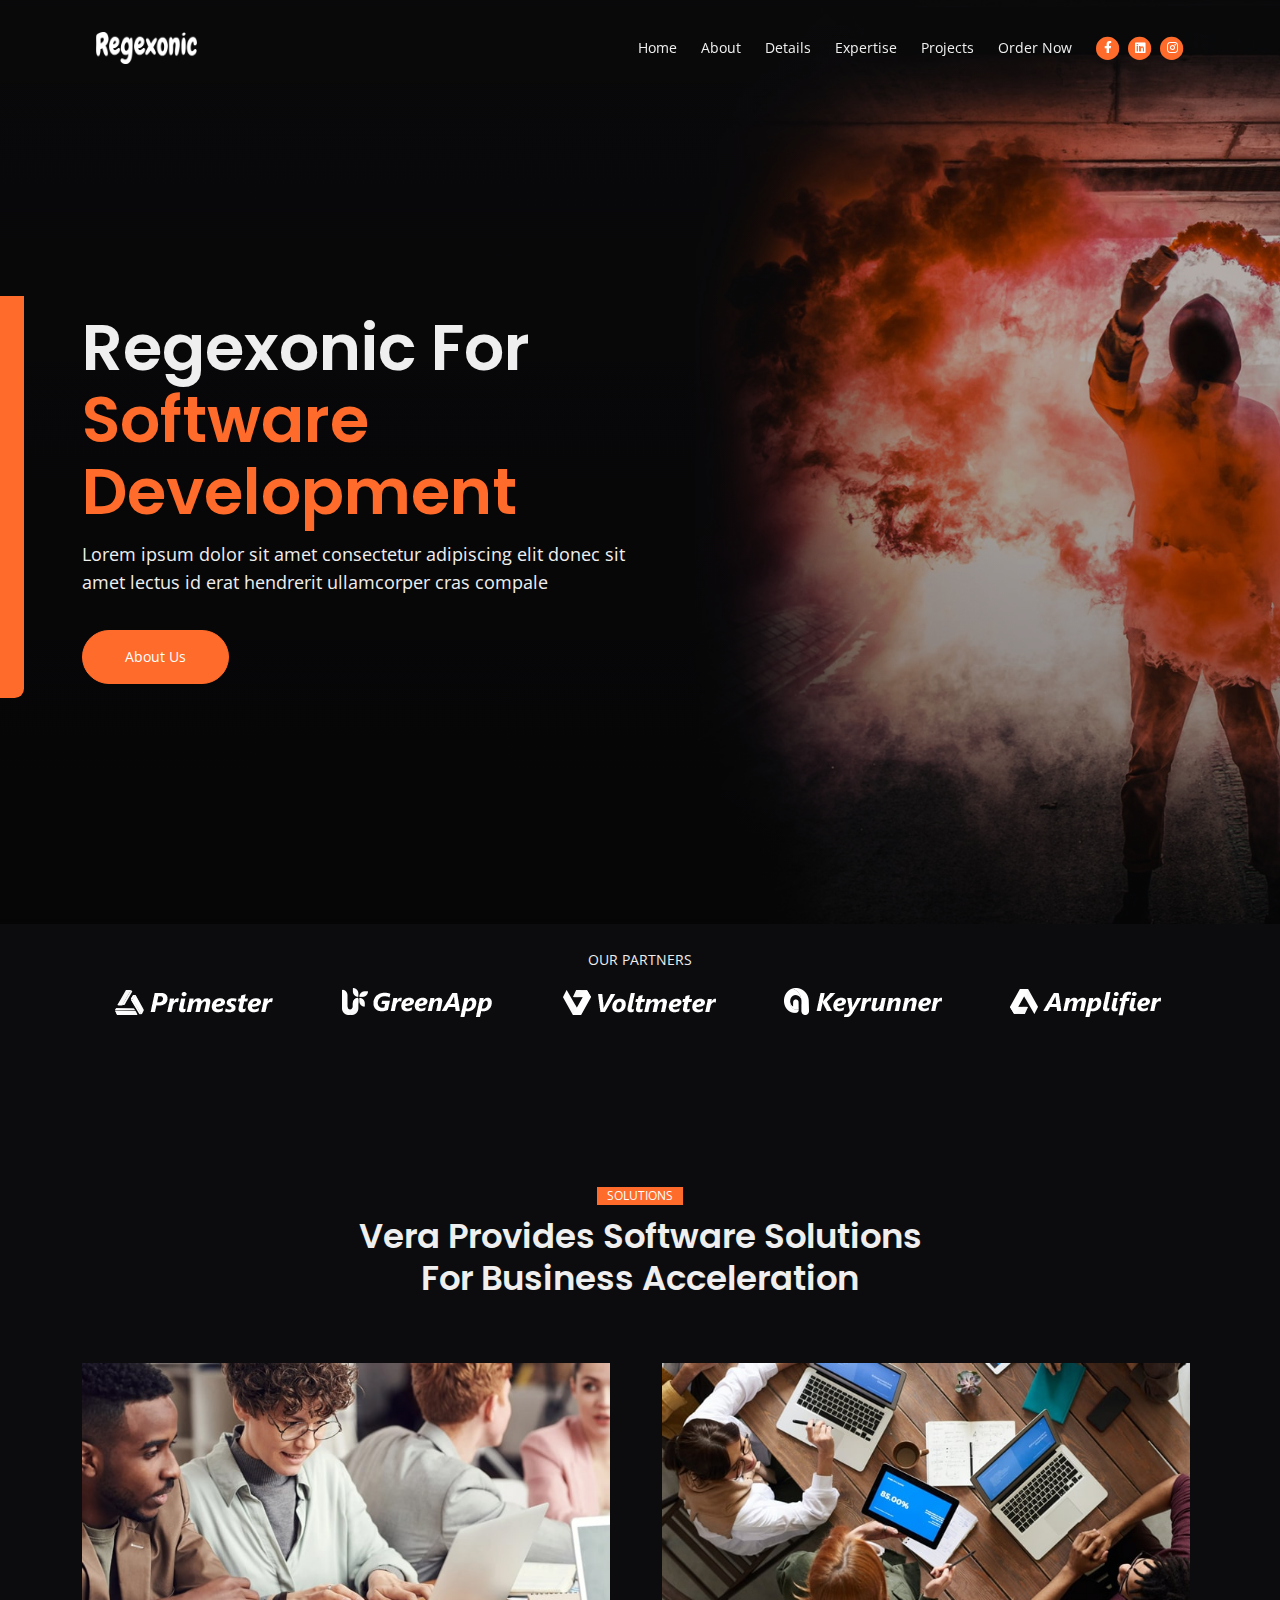
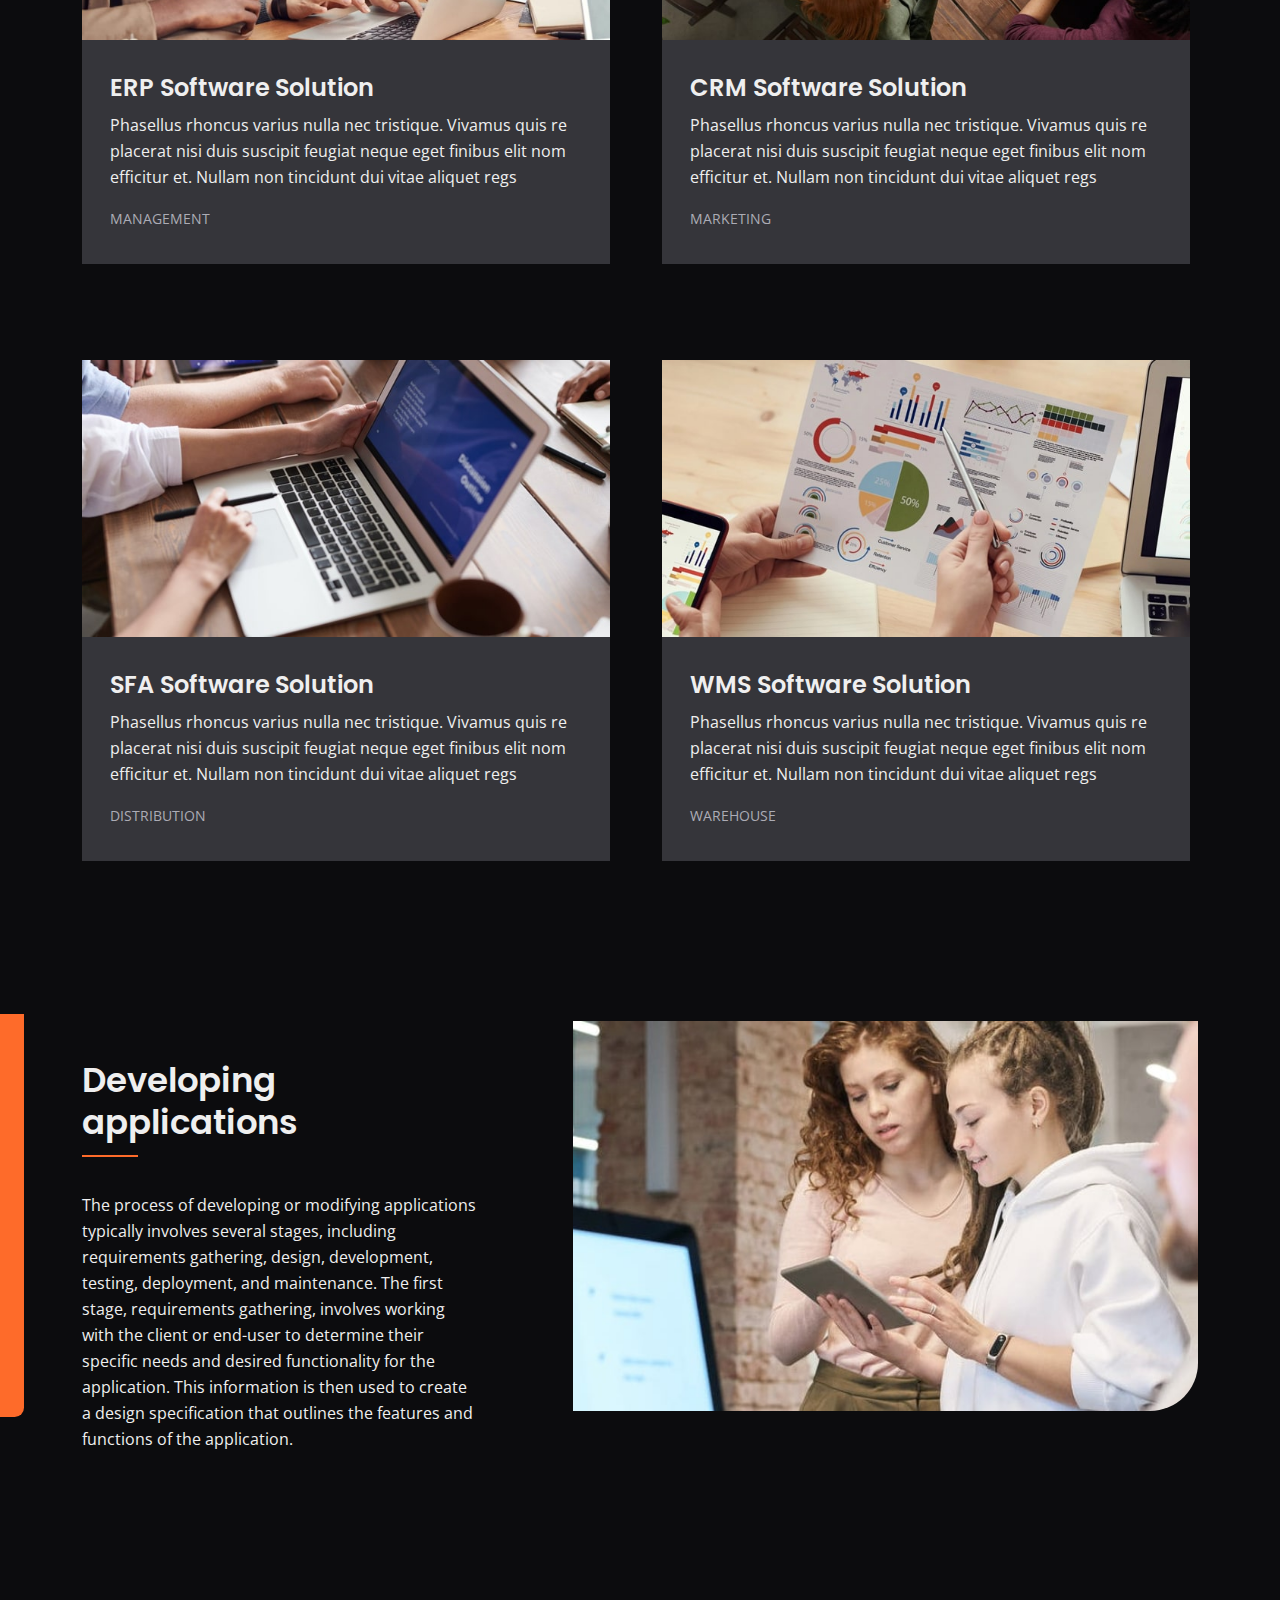
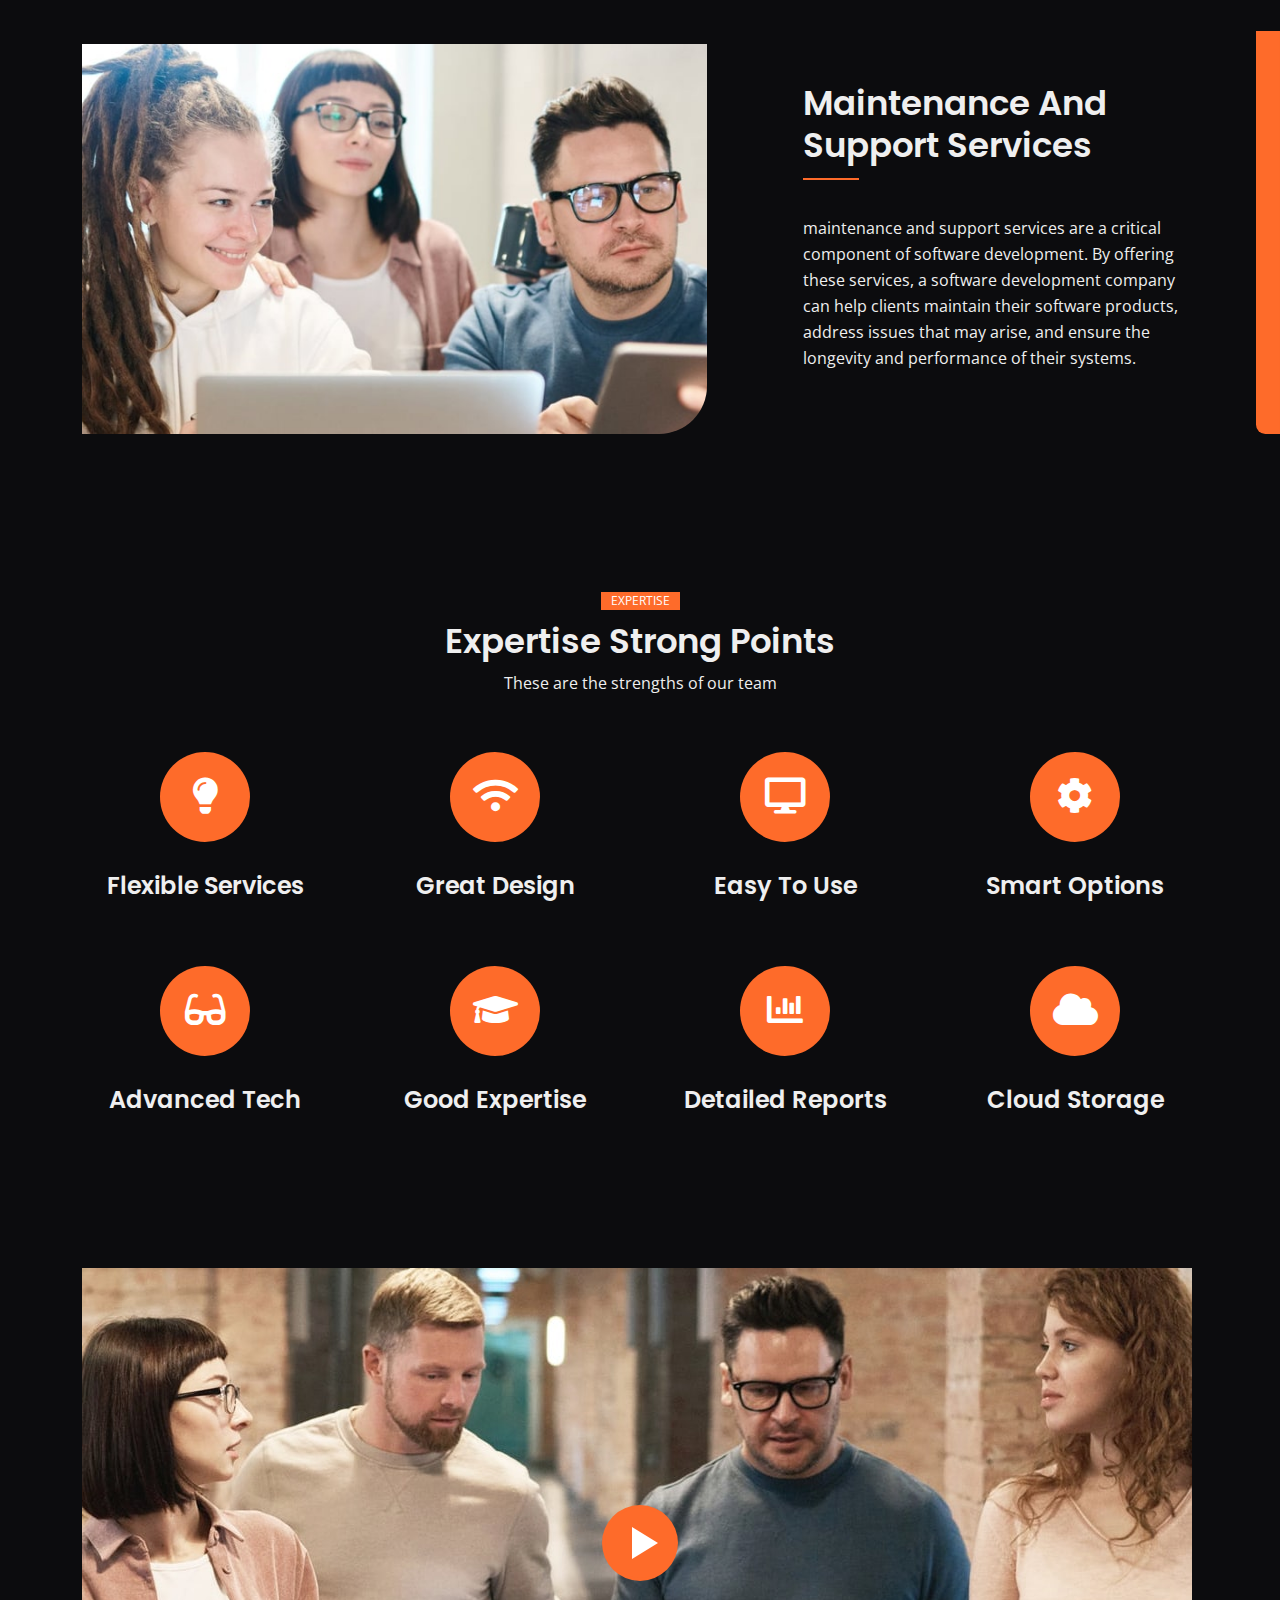
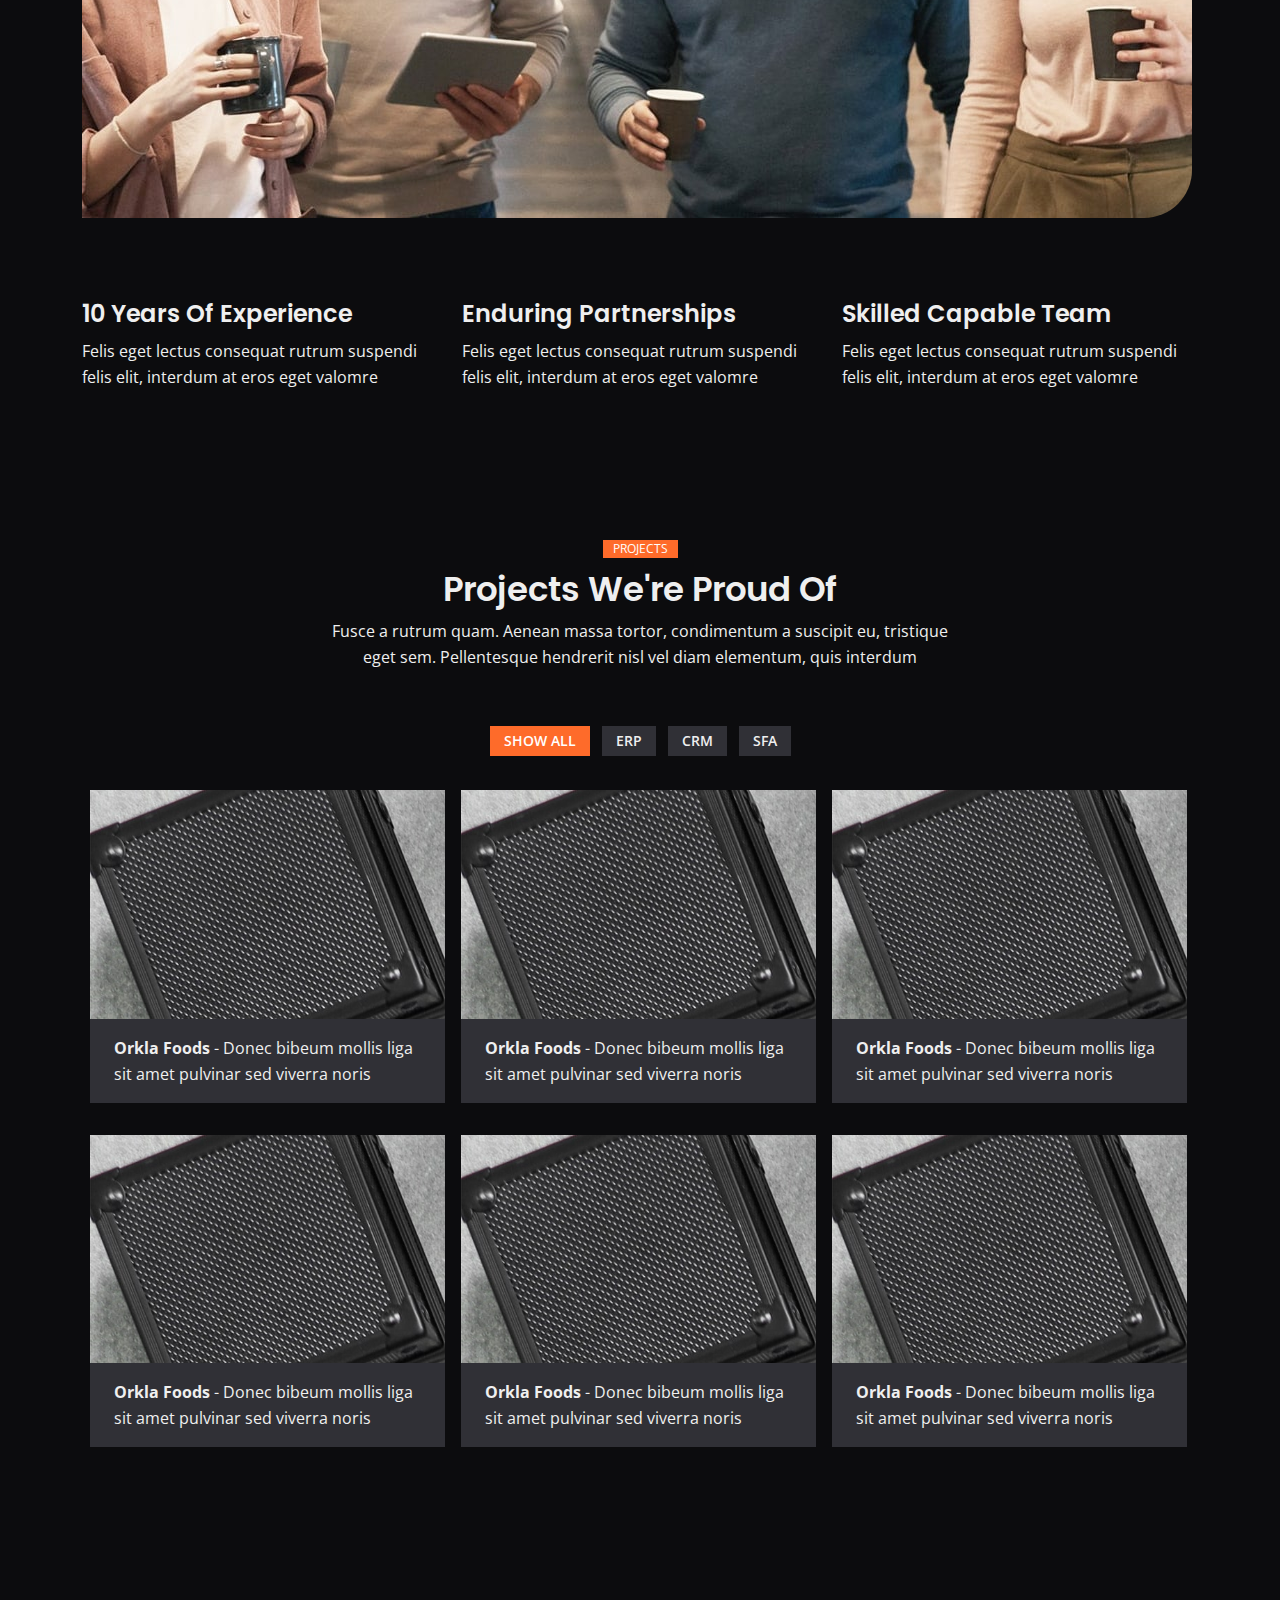
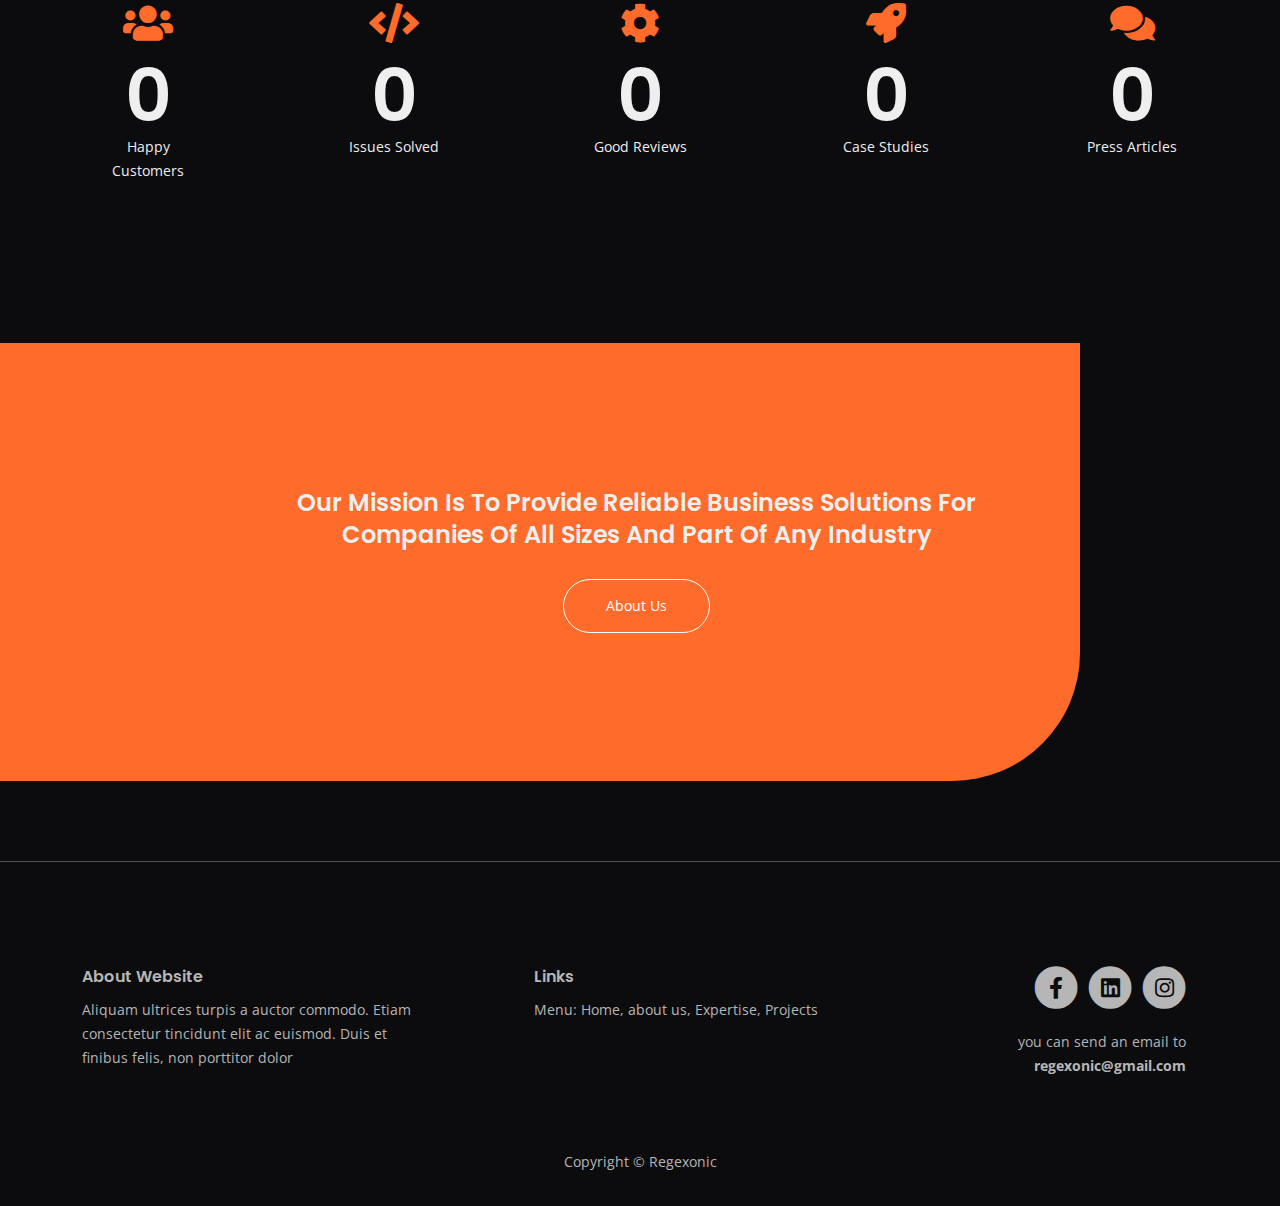
<file: index.html>
<!DOCTYPE html>
<html lang="en">
  <head>
    <meta charset="utf-8" />
    <meta
      name="viewport"
      content="width=device-width, initial-scale=1, shrink-to-fit=no"
    />

    <!-- SEO Meta Tags -->
    <meta name="description" content="Your description" />
    <meta name="author" content="Your name" />

    <!-- OG Meta Tags to improve the way the post looks when you share the page on Facebook, Twitter, LinkedIn -->
    <meta property="og:site_name" content="" />
    <!-- website name -->
    <meta property="og:site" content="" />
    <!-- website link -->
    <meta property="og:title" content="" />
    <!-- title shown in the actual shared post -->
    <meta property="og:description" content="" />
    <!-- description shown in the actual shared post -->
    <meta property="og:image" content="" />
    <!-- image link, make sure it's jpg -->
    <meta property="og:url" content="" />
    <!-- where do you want your post to link to -->
    <meta name="twitter:card" content="summary_large_image" />
    <!-- to have large image post format in Twitter -->

    <!-- Webpage Title -->
    <title>Webpage Title</title>

    <!-- Styles -->
    <link
      href="https://fonts.googleapis.com/css2?family=Open+Sans:ital,wght@0,400;0,600;0,700;1,400&family=Poppins:wght@600&display=swap"
      rel="stylesheet"
    />
    <link href="css/bootstrap.min.css" rel="stylesheet" />
    <link href="css/fontawesome-all.min.css" rel="stylesheet" />
    <link href="css/swiper.css" rel="stylesheet" />
    <link href="css/styles.css" rel="stylesheet" />

    <!-- Favicon  -->
    <link rel="icon" href="images/favicon.png" />
  </head>
  <body data-bs-spy="scroll" data-bs-target="#navbarExample">
    <!-- Navigation -->
    <nav
      id="navbarExample"
      class="navbar navbar-expand-lg fixed-top navbar-dark"
      aria-label="Main navigation"
    >
      <div class="container">
        <!-- Image Logo -->
        <a class="navbar-brand logo-image" href="index.html"
          ><img src="images/regexonic-logo.png" alt="alternative"
        /></a>

        <!-- Text Logo - Use this if you don't have a graphic logo -->
        <!-- <a class="navbar-brand logo-text" href="index.html">Vera</a> -->

        <button
          class="navbar-toggler p-0 border-0"
          type="button"
          id="navbarSideCollapse"
          aria-label="Toggle navigation"
        >
          <span class="navbar-toggler-icon"></span>
        </button>

        <div
          class="navbar-collapse offcanvas-collapse"
          id="navbarsExampleDefault"
        >
          <ul class="navbar-nav ms-auto navbar-nav-scroll">
            <li class="nav-item">
              <a class="nav-link" href="#header">Home</a>
            </li>
            <li class="nav-item">
              <a class="nav-link" href="./About-Us.html">About</a>
            </li>
            <li class="nav-item">
              <a class="nav-link" href="#details">Details</a>
            </li>
            <li class="nav-item">
              <a class="nav-link" href="#expertise">Expertise</a>
            </li>

            <li class="nav-item">
              <a class="nav-link" href="#projects">Projects</a>
            </li>
            <li class="nav-item">
              <a class="nav-link" href="./order-now.html">Order Now</a>
            </li>
          </ul>
          <span class="nav-item social-icons">
            <span class="fa-stack">
              <a href="https://www.facebook.com/profile.php?id=100091200746281">
                <i class="fas fa-circle fa-stack-2x"></i>
                <i class="fab fa-facebook-f fa-stack-1x"></i>
              </a>
            </span>
            <span class="fa-stack">
              <a href="https://www.linkedin.com/company/regexonic">
                <i class="fas fa-circle fa-stack-2x"></i>
                <i class="fab fa-linkedin fa-stack-1x"></i>
              </a>
            </span>
            <span class="fa-stack">
              <a href="https://www.instagram.com/regexonic">
                <i class="fas fa-circle fa-stack-2x"></i>
                <i class="fab fa-instagram fa-stack-1x"></i>
              </a>
            </span>
          </span>
        </div>
        <!-- end of navbar-collapse -->
      </div>
      <!-- end of container -->
    </nav>
    <!-- end of navbar -->
    <!-- end of navigation -->

    <!-- Header -->
    <header id="header" class="header">
      <div class="container">
        <div class="row">
          <div class="col-lg-6">
            <div class="text-container">
              <h1 class="h1-large">
                Regexonic For
                <span class="replace-me"
                  >Software Development, Testing, Maintenance,
                  Support,Consulting</span
                >
              </h1>
              <p class="p-large">
                Lorem ipsum dolor sit amet consectetur adipiscing elit donec sit
                amet lectus id erat hendrerit ullamcorper cras compale
              </p>
              <a class="btn-solid-lg page-scroll" href="About-Us.html"
                >About Us</a
              >
            </div>
            <!-- end of text-container -->
          </div>
          <!-- end of col -->
        </div>
        <!-- end of row -->
      </div>
      <!-- end of container -->
      <img
        class="vertical-decoration"
        src="images/vertical-decoration-left.svg"
        alt="alternative"
      />
    </header>
    <!-- end of header -->
    <!-- end of header -->

    <!-- Partners -->
    <div class="slider-1">
      <div class="container">
        <div class="row">
          <div class="col-lg-12">
            <p class="p-small">OUR PARTNERS</p>

            <!-- Image Slider -->
            <div class="slider-container">
              <div class="swiper-container image-slider">
                <div class="swiper-wrapper">
                  <div class="swiper-slide">
                    <img
                      class="img-fluid"
                      src="images/partner-logo-1.png"
                      alt="alternative"
                    />
                  </div>
                  <div class="swiper-slide">
                    <img
                      class="img-fluid"
                      src="images/partner-logo-2.png"
                      alt="alternative"
                    />
                  </div>
                  <div class="swiper-slide">
                    <img
                      class="img-fluid"
                      src="images/partner-logo-3.png"
                      alt="alternative"
                    />
                  </div>
                  <div class="swiper-slide">
                    <img
                      class="img-fluid"
                      src="images/partner-logo-4.png"
                      alt="alternative"
                    />
                  </div>
                  <div class="swiper-slide">
                    <img
                      class="img-fluid"
                      src="images/partner-logo-5.png"
                      alt="alternative"
                    />
                  </div>
                  <div class="swiper-slide">
                    <img
                      class="img-fluid"
                      src="images/partner-logo-6.png"
                      alt="alternative"
                    />
                  </div>
                </div>
                <!-- end of swiper-wrapper -->
              </div>
              <!-- end of swiper container -->
            </div>
            <!-- end of slider-container -->
            <!-- end of image slider -->
          </div>
          <!-- end of col -->
        </div>
        <!-- end of row -->
      </div>
      <!-- end of container -->
    </div>
    <!-- end of slider-1 -->
    <!-- end of partners -->

    <!-- Solutions -->
    <div id="solutions" class="cards-1">
      <div class="container">
        <div class="row">
          <div class="col-lg-12">
            <div class="section-title">
              <div class="title">SOLUTIONS</div>
            </div>
            <!-- end of section-title -->
            <h2 class="h2-heading">
              Vera Provides Software Solutions For Business Acceleration
            </h2>
          </div>
          <!-- end of col -->
        </div>
        <!-- end of row -->
        <div class="row">
          <div class="col-lg-12">
            <!-- Card -->
            <div class="card">
              <div class="card-image">
                <img
                  class="img-fluid"
                  src="images/solution-1.jpg"
                  alt="alternative"
                />
              </div>
              <div class="card-body">
                <h4 class="card-title">ERP Software Solution</h4>
                <p>
                  Phasellus rhoncus varius nulla nec tristique. Vivamus quis re
                  placerat nisi duis suscipit feugiat neque eget finibus elit
                  nom efficitur et. Nullam non tincidunt dui vitae aliquet regs
                </p>
                <div class="tag">MANAGEMENT</div>
              </div>
            </div>
            <!-- end of card -->

            <!-- Card -->
            <div class="card">
              <div class="card-image">
                <img
                  class="img-fluid"
                  src="images/solution-2.jpg"
                  alt="alternative"
                />
              </div>
              <div class="card-body">
                <h4 class="card-title">CRM Software Solution</h4>
                <p>
                  Phasellus rhoncus varius nulla nec tristique. Vivamus quis re
                  placerat nisi duis suscipit feugiat neque eget finibus elit
                  nom efficitur et. Nullam non tincidunt dui vitae aliquet regs
                </p>
                <div class="tag">MARKETING</div>
              </div>
            </div>
            <!-- end of card -->

            <!-- Card -->
            <div class="card">
              <div class="card-image">
                <img
                  class="img-fluid"
                  src="images/solution-3.jpg"
                  alt="alternative"
                />
              </div>
              <div class="card-body">
                <h4 class="card-title">SFA Software Solution</h4>
                <p>
                  Phasellus rhoncus varius nulla nec tristique. Vivamus quis re
                  placerat nisi duis suscipit feugiat neque eget finibus elit
                  nom efficitur et. Nullam non tincidunt dui vitae aliquet regs
                </p>
                <div class="tag">DISTRIBUTION</div>
              </div>
            </div>
            <!-- end of card -->

            <!-- Card -->
            <div class="card">
              <div class="card-image">
                <img
                  class="img-fluid"
                  src="images/solution-4.jpg"
                  alt="alternative"
                />
              </div>
              <div class="card-body">
                <h4 class="card-title">WMS Software Solution</h4>
                <p>
                  Phasellus rhoncus varius nulla nec tristique. Vivamus quis re
                  placerat nisi duis suscipit feugiat neque eget finibus elit
                  nom efficitur et. Nullam non tincidunt dui vitae aliquet regs
                </p>
                <div class="tag">WAREHOUSE</div>
              </div>
            </div>
            <!-- end of card -->
          </div>
          <!-- end of col -->
        </div>
        <!-- end of row -->
      </div>
      <!-- end of container -->
    </div>
    <!-- end of cards-1 -->
    <!-- end of solutions -->

    <!-- Details 1 -->
    <div id="details" class="basic-1">
      <div class="container">
        <div class="row">
          <div class="col-lg-5">
            <div class="text-container">
              <h2>Developing applications</h2>
              <hr class="hr-heading" />
              <p>
                The process of developing or modifying applications typically
                involves several stages, including requirements gathering,
                design, development, testing, deployment, and maintenance. The
                first stage, requirements gathering, involves working with the
                client or end-user to determine their specific needs and desired
                functionality for the application. This information is then used
                to create a design specification that outlines the features and
                functions of the application.
              </p>
            </div>
            <!-- end of text-container -->
          </div>
          <!-- end of col -->
          <div class="col-lg-7">
            <div class="image-container">
              <img
                class="img-fluid"
                src="images/details-1.jpg"
                alt="alternative"
              />
            </div>
            <!-- end of image-container -->
          </div>
          <!-- end of col -->
        </div>
        <!-- end of row -->
      </div>
      <!-- end of container -->
      <img
        class="vertical-decoration"
        src="images/vertical-decoration-left.svg"
        alt="alternative"
      />
    </div>
    <!-- end of basic-1 -->
    <!-- end of details 1 -->

    <!-- Details 2 -->
    <div class="basic-2">
      <div class="container">
        <div class="row">
          <div class="col-lg-7">
            <div class="image-container">
              <img
                class="img-fluid"
                src="images/details-2.jpg"
                alt="alternative"
              />
            </div>
            <!-- end of image-container -->
          </div>
          <!-- end of col -->
          <div class="col-lg-5">
            <div class="text-container">
              <h2>Maintenance And Support Services</h2>
              <hr class="hr-heading" />
              <p>
                maintenance and support services are a critical component of
                software development. By offering these services, a software
                development company can help clients maintain their software
                products, address issues that may arise, and ensure the
                longevity and performance of their systems.
              </p>
            </div>
            <!-- end of text-container -->
          </div>
          <!-- end of col -->
        </div>
        <!-- end of row -->
      </div>
      <!-- end of container -->
      <img
        class="vertical-decoration"
        src="images/vertical-decoration-right.svg"
        alt="alternative"
      />
    </div>
    <!-- end of basic-2 -->
    <!-- end of details 2 -->

    <!-- Expertise -->
    <div id="expertise" class="cards-2">
      <div class="container">
        <div class="row">
          <div class="col-lg-12">
            <div class="section-title">
              <div class="title">EXPERTISE</div>
            </div>
            <!-- end of box-heading-wrapper -->
            <h2 class="h2-heading">Expertise Strong Points</h2>
            <p class="p-heading">These are the strengths of our team</p>
          </div>
          <!-- end of col -->
        </div>
        <!-- end of row -->
        <div class="row">
          <div class="col-lg-12">
            <!-- Card -->
            <div class="card">
              <div class="card-image">
                <i class="fas fa-lightbulb"></i>
              </div>
              <div class="card-body">
                <h4 class="card-title">Flexible Services</h4>
              </div>
            </div>
            <!-- end of card -->

            <!-- Card -->
            <div class="card">
              <div class="card-image">
                <i class="fas fa-wifi"></i>
              </div>
              <div class="card-body">
                <h4 class="card-title">Great Design</h4>
              </div>
            </div>
            <!-- end of card -->

            <!-- Card -->
            <div class="card">
              <div class="card-image">
                <i class="fas fa-desktop"></i>
              </div>
              <div class="card-body">
                <h4 class="card-title">Easy To Use</h4>
              </div>
            </div>
            <!-- end of card -->

            <!-- Card -->
            <div class="card">
              <div class="card-image">
                <i class="fas fa-cog"></i>
              </div>
              <div class="card-body">
                <h4 class="card-title">Smart Options</h4>
              </div>
            </div>
            <!-- end of card -->

            <!-- Card -->
            <div class="card">
              <div class="card-image">
                <i class="fas fa-glasses"></i>
              </div>
              <div class="card-body">
                <h4 class="card-title">Advanced Tech</h4>
              </div>
            </div>
            <!-- end of card -->

            <!-- Card -->
            <div class="card">
              <div class="card-image">
                <i class="fas fa-graduation-cap"></i>
              </div>
              <div class="card-body">
                <h4 class="card-title">Good Expertise</h4>
              </div>
            </div>
            <!-- end of card -->

            <!-- Card -->
            <div class="card">
              <div class="card-image">
                <i class="fas fa-chart-bar"></i>
              </div>
              <div class="card-body">
                <h4 class="card-title">Detailed Reports</h4>
              </div>
            </div>
            <!-- end of card -->

            <!-- Card -->
            <div class="card">
              <div class="card-image">
                <i class="fas fa-cloud"></i>
              </div>
              <div class="card-body">
                <h4 class="card-title">Cloud Storage</h4>
              </div>
            </div>
            <!-- end of card -->
          </div>
          <!-- end of col -->
        </div>
        <!-- end of row -->
      </div>
      <!-- end of container -->
    </div>
    <!-- end of cards-1 -->
    <!-- end of expertise -->

    <!-- Video -->
    <div class="basic-3">
      <div class="container">
        <div class="row">
          <div class="col-lg-12">
            <!-- Video Preview -->
            <div class="image-container">
              <div class="video-wrapper">
                <img
                  class="img-fluid"
                  src="images/video-preview.jpg"
                  alt="alternative"
                />
                <a
                  class="video-btn"
                  data-bs-toggle="modal"
                  data-bs-target="#videoModal"
                  data-bs-src="https://www.youtube.com/embed/fLCjQJCekTs"
                >
                  <span class="video-play-button">
                    <span></span>
                  </span>
                </a>
              </div>
              <!-- end of video-wrapper -->
            </div>
            <!-- end of image-container -->
            <!-- end of video preview -->
          </div>
          <!-- end of col -->
        </div>
        <!-- end of row -->
        <div class="row">
          <div class="col-lg-4">
            <div class="text-container">
              <h4>10 Years Of Experience</h4>
              <p>
                Felis eget lectus consequat rutrum suspendi felis elit, interdum
                at eros eget valomre
              </p>
            </div>
            <!-- end of text-container -->
          </div>
          <!-- end of col -->
          <div class="col-lg-4">
            <div class="text-container">
              <h4>Enduring Partnerships</h4>
              <p>
                Felis eget lectus consequat rutrum suspendi felis elit, interdum
                at eros eget valomre
              </p>
            </div>
            <!-- end of text-container -->
          </div>
          <!-- end of col -->
          <div class="col-lg-4">
            <div class="text-container">
              <h4>Skilled Capable Team</h4>
              <p>
                Felis eget lectus consequat rutrum suspendi felis elit, interdum
                at eros eget valomre
              </p>
            </div>
            <!-- end of text-container -->
          </div>
          <!-- end of col -->
        </div>
        <!-- end of row -->
      </div>
      <!-- end of container -->
    </div>
    <!-- end of basic-3 -->
    <!-- end of video -->

    <!-- Video Modal -->
    <div class="video-modal">
      <div
        class="modal fade"
        id="videoModal"
        tabindex="-1"
        role="dialog"
        aria-hidden="true"
      >
        <div class="modal-dialog" role="document">
          <div class="modal-content">
            <button
              type="button"
              class="btn-close"
              data-bs-dismiss="modal"
              aria-label="Close"
            ></button>
            <div class="ratio ratio-16x9">
              <iframe
                class="embed-responsive-item"
                id="video"
                allow="autoplay"
              ></iframe>
            </div>
          </div>
          <!-- end of modal-content -->
        </div>
        <!-- end of modal-dialog -->
      </div>
      <!-- end of modal -->
    </div>
    <!-- end of video-modal -->
    <!-- end of video modal -->

    <!-- Projects -->
    <div id="projects" class="filter">
      <div class="container">
        <div class="row">
          <div class="col-lg-12">
            <div class="section-title">
              <div class="title">PROJECTS</div>
            </div>
            <!-- end of box-heading-wrapper -->
            <h2 class="h2-heading">Projects We're Proud Of</h2>
            <p class="p-heading">
              Fusce a rutrum quam. Aenean massa tortor, condimentum a suscipit
              eu, tristique eget sem. Pellentesque hendrerit nisl vel diam
              elementum, quis interdum
            </p>
          </div>
          <!-- end of col -->
        </div>
        <!-- end of row -->
        <div class="row">
          <div class="col-lg-12">
            <!-- Filter -->
            <div class="button-group filters-button-group">
              <button class="button is-checked" data-filter="*">
                SHOW ALL
              </button>
              <button class="button" data-filter=".erp">ERP</button>
              <button class="button" data-filter=".crm">CRM</button>
              <button class="button" data-filter=".sfa">SFA</button>
            </div>
            <!-- end of button group -->
            <div class="grid">
              <div class="row">
                <div class="col-md-4">
                  <div class="element-item erp">
                    <a data-bs-toggle="modal" data-bs-target="#modal1">
                      <img
                        class="img-fluid"
                        src="images/project-1.jpg"
                        alt="alternative"
                      />
                      <p>
                        <strong>Orkla Foods</strong> - Donec bibeum mollis liga
                        sit amet pulvinar sed viverra noris
                      </p>
                    </a>
                  </div>
                </div>
                <div class="col-md-4">
                  <div class="element-item crm">
                    <a data-bs-toggle="modal" data-bs-target="#modal1">
                      <img
                        class="img-fluid"
                        src="images/project-1.jpg"
                        alt="alternative"
                      />
                      <p>
                        <strong>Orkla Foods</strong> - Donec bibeum mollis liga
                        sit amet pulvinar sed viverra noris
                      </p>
                    </a>
                  </div>
                </div>
                <div class="col-md-4">
                  <div class="element-item erp">
                    <a data-bs-toggle="modal" data-bs-target="#modal1">
                      <img
                        class="img-fluid"
                        src="images/project-1.jpg"
                        alt="alternative"
                      />
                      <p>
                        <strong>Orkla Foods</strong> - Donec bibeum mollis liga
                        sit amet pulvinar sed viverra noris
                      </p>
                    </a>
                  </div>
                </div>
                <div class="col-md-4">
                  <div class="element-item erp">
                    <a data-bs-toggle="modal" data-bs-target="#modal1">
                      <img
                        class="img-fluid"
                        src="images/project-1.jpg"
                        alt="alternative"
                      />
                      <p>
                        <strong>Orkla Foods</strong> - Donec bibeum mollis liga
                        sit amet pulvinar sed viverra noris
                      </p>
                    </a>
                  </div>
                </div>
                <div class="col-md-4">
                  <div class="element-item erp">
                    <a data-bs-toggle="modal" data-bs-target="#modal1">
                      <img
                        class="img-fluid"
                        src="images/project-1.jpg"
                        alt="alternative"
                      />
                      <p>
                        <strong>Orkla Foods</strong> - Donec bibeum mollis liga
                        sit amet pulvinar sed viverra noris
                      </p>
                    </a>
                  </div>
                </div>
                <div class="col-md-4">
                  <div class="element-item erp">
                    <a data-bs-toggle="modal" data-bs-target="#modal1">
                      <img
                        class="img-fluid"
                        src="images/project-1.jpg"
                        alt="alternative"
                      />
                      <p>
                        <strong>Orkla Foods</strong> - Donec bibeum mollis liga
                        sit amet pulvinar sed viverra noris
                      </p>
                    </a>
                  </div>
                </div>
              </div>
            </div>
            <!-- end of grid -->
            <!-- end of filter -->
          </div>
          <!-- end of col -->
        </div>
        <!-- end of row -->
      </div>
      <!-- end of container -->
    </div>
    <!-- end of filter -->
    <!-- end of projects -->

    <!-- Projects Modals -->
    <div class="projects-modals">
      <!-- Modal -->
      <div id="modal1" class="modal fade" tabindex="-1" aria-hidden="true">
        <div class="modal-dialog">
          <div class="modal-content">
            <div class="row align-items-center ">
              <button
                type="button"
                class="btn-close"
                data-bs-dismiss="modal"
                aria-label="Close"
              ></button>
              <div class="col-lg-4">
                <div class="image-container position-relative">
                  <img
                    class="img-fluid"
                    src="images/mck.png"
                    alt="alternative"
                  />
                  <h2>Regexonic</h2>
                </div>
                <!-- end of image-container -->
              </div>
              <!-- end of col -->
              <div class="col-lg-6">
                <div class="text-container">
                  <h3>Orkla Foods</h3>
                  <p>
                    Aliquam at accumsan nibh. Praesent pretium ut tortor ac
                    commodo. Integer semper quam at rutrum interdum. Mauris eu
                    diam ac urna laoreet mollis et
                  </p>
                  <p>
                    Praesent lacus tortor, facilisis non enim eu, luctus semper
                    velit. Curabitur faucibus diam in lectus.
                  </p>
                  <a class="btn-solid-reg" href="#your-link">Details</a>
                  <button
                    type="button"
                    class="btn-outline-reg"
                    data-bs-dismiss="modal"
                  >
                    Close
                  </button>
                </div>
                <!-- end of text-container -->
              </div>
              <!-- end of col -->
            </div>
            <!-- end of row -->
          </div>
          <!-- end of modal-content -->
        </div>
        <!-- end of modal-dialog -->
      </div>
      <!-- end of modal -->
      <!-- end of modal -->

      <!-- Modal -->
      <div id="modal2" class="modal fade" tabindex="-1" aria-hidden="true">
        <div class="modal-dialog">
          <div class="modal-content">
            <div class="row">
              <button
                type="button"
                class="btn-close"
                data-bs-dismiss="modal"
                aria-label="Close"
              ></button>
              <div class="col-lg-6">
                <div class="image-container">
                  <img
                    class="img-fluid"
                    src="images/project-2.jpg"
                    alt="alternative"
                  />
                </div>
                <!-- end of image-container -->
              </div>
              <!-- end of col -->
              <div class="col-lg-6">
                <div class="text-container">
                  <h3>Alka Sweets</h3>
                  <p>
                    Aliquam at accumsan nibh. Praesent pretium ut tortor ac
                    commodo. Integer semper quam at rutrum interdum. Mauris eu
                    diam ac urna laoreet mollis et
                  </p>
                  <p>
                    Praesent lacus tortor, facilisis non enim eu, luctus semper
                    velit. Curabitur faucibus diam in lectus.
                  </p>
                  <a class="btn-solid-reg" href="#your-link">Details</a>
                  <button
                    type="button"
                    class="btn-outline-reg"
                    data-bs-dismiss="modal"
                  >
                    Close
                  </button>
                </div>
                <!-- end of text-container -->
              </div>
              <!-- end of col -->
            </div>
            <!-- end of row -->
          </div>
          <!-- end of modal-content -->
        </div>
        <!-- end of modal-dialog -->
      </div>
      <!-- end of modal -->
      <!-- end of modal -->

      <!-- Modal -->
      <div id="modal3" class="modal fade" tabindex="-1" aria-hidden="true">
        <div class="modal-dialog">
          <div class="modal-content">
            <div class="row">
              <button
                type="button"
                class="btn-close"
                data-bs-dismiss="modal"
                aria-label="Close"
              ></button>
              <div class="col-lg-6">
                <div class="image-container">
                  <img
                    class="img-fluid"
                    src="images/project-3.jpg"
                    alt="alternative"
                  />
                </div>
                <!-- end of image-container -->
              </div>
              <!-- end of col -->
              <div class="col-lg-6">
                <div class="text-container">
                  <h3>First Bank</h3>
                  <p>
                    Aliquam at accumsan nibh. Praesent pretium ut tortor ac
                    commodo. Integer semper quam at rutrum interdum. Mauris eu
                    diam ac urna laoreet mollis et
                  </p>
                  <p>
                    Praesent lacus tortor, facilisis non enim eu, luctus semper
                    velit. Curabitur faucibus diam in lectus.
                  </p>
                  <a class="btn-solid-reg" href="#your-link">Details</a>
                  <button
                    type="button"
                    class="btn-outline-reg"
                    data-bs-dismiss="modal"
                  >
                    Close
                  </button>
                </div>
                <!-- end of text-container -->
              </div>
              <!-- end of col -->
            </div>
            <!-- end of row -->
          </div>
          <!-- end of modal-content -->
        </div>
        <!-- end of modal-dialog -->
      </div>
      <!-- end of modal -->
      <!-- end of modal -->

      <!-- Modal -->
      <div id="modal4" class="modal fade" tabindex="-1" aria-hidden="true">
        <div class="modal-dialog">
          <div class="modal-content">
            <div class="row">
              <button
                type="button"
                class="btn-close"
                data-bs-dismiss="modal"
                aria-label="Close"
              ></button>
              <div class="col-lg-6">
                <div class="image-container">
                  <img
                    class="img-fluid"
                    src="images/project-4.jpg"
                    alt="alternative"
                  />
                </div>
                <!-- end of image-container -->
              </div>
              <!-- end of col -->
              <div class="col-lg-6">
                <div class="text-container">
                  <h3>Fast Courier</h3>
                  <p>
                    Aliquam at accumsan nibh. Praesent pretium ut tortor ac
                    commodo. Integer semper quam at rutrum interdum. Mauris eu
                    diam ac urna laoreet mollis et
                  </p>
                  <p>
                    Praesent lacus tortor, facilisis non enim eu, luctus semper
                    velit. Curabitur faucibus diam in lectus.
                  </p>
                  <a class="btn-solid-reg" href="#your-link">Details</a>
                  <button
                    type="button"
                    class="btn-outline-reg"
                    data-bs-dismiss="modal"
                  >
                    Close
                  </button>
                </div>
                <!-- end of text-container -->
              </div>
              <!-- end of col -->
            </div>
            <!-- end of row -->
          </div>
          <!-- end of modal-content -->
        </div>
        <!-- end of modal-dialog -->
      </div>
      <!-- end of modal -->
      <!-- end of modal -->

      <!-- Modal -->
      <div id="modal5" class="modal fade" tabindex="-1" aria-hidden="true">
        <div class="modal-dialog">
          <div class="modal-content">
            <div class="row">
              <button
                type="button"
                class="btn-close"
                data-bs-dismiss="modal"
                aria-label="Close"
              ></button>
              <div class="col-lg-6">
                <div class="image-container">
                  <img
                    class="img-fluid"
                    src="images/project-5.jpg"
                    alt="alternative"
                  />
                </div>
                <!-- end of image-container -->
              </div>
              <!-- end of col -->
              <div class="col-lg-6">
                <div class="text-container">
                  <h3>Lyra Market</h3>
                  <p>
                    Aliquam at accumsan nibh. Praesent pretium ut tortor ac
                    commodo. Integer semper quam at rutrum interdum. Mauris eu
                    diam ac urna laoreet mollis et
                  </p>
                  <p>
                    Praesent lacus tortor, facilisis non enim eu, luctus semper
                    velit. Curabitur faucibus diam in lectus.
                  </p>
                  <a class="btn-solid-reg" href="#your-link">Details</a>
                  <button
                    type="button"
                    class="btn-outline-reg"
                    data-bs-dismiss="modal"
                  >
                    Close
                  </button>
                </div>
                <!-- end of text-container -->
              </div>
              <!-- end of col -->
            </div>
            <!-- end of row -->
          </div>
          <!-- end of modal-content -->
        </div>
        <!-- end of modal-dialog -->
      </div>
      <!-- end of modal -->
      <!-- end of modal -->

      <!-- Modal -->
      <div id="modal6" class="modal fade" tabindex="-1" aria-hidden="true">
        <div class="modal-dialog">
          <div class="modal-content">
            <div class="row">
              <button
                type="button"
                class="btn-close"
                data-bs-dismiss="modal"
                aria-label="Close"
              ></button>
              <div class="col-lg-6">
                <div class="image-container">
                  <img
                    class="img-fluid"
                    src="images/project-6.jpg"
                    alt="alternative"
                  />
                </div>
                <!-- end of image-container -->
              </div>
              <!-- end of col -->
              <div class="col-lg-6">
                <div class="text-container">
                  <h3>Monday Stores</h3>
                  <p>
                    Aliquam at accumsan nibh. Praesent pretium ut tortor ac
                    commodo. Integer semper quam at rutrum interdum. Mauris eu
                    diam ac urna laoreet mollis et
                  </p>
                  <p>
                    Praesent lacus tortor, facilisis non enim eu, luctus semper
                    velit. Curabitur faucibus diam in lectus.
                  </p>
                  <a class="btn-solid-reg" href="#your-link">Details</a>
                  <button
                    type="button"
                    class="btn-outline-reg"
                    data-bs-dismiss="modal"
                  >
                    Close
                  </button>
                </div>
                <!-- end of text-container -->
              </div>
              <!-- end of col -->
            </div>
            <!-- end of row -->
          </div>
          <!-- end of modal-content -->
        </div>
        <!-- end of modal-dialog -->
      </div>
      <!-- end of modal -->
      <!-- end of modal -->
    </div>
    <!-- end of projects-modals -->
    <!-- end of projects modals -->

    <!-- Testimonials -->

 



    <!-- end of slider-2 -->
    <!-- end of testimonials -->

    <!-- Statistics -->
    <div class="counter">
      <div class="container">
        <div class="row">
          <div class="col-lg-12">
            <!-- Counter -->
            <div class="counter-container">
              <div class="counter-cell">
                <i class="fas fa-users"></i>
                <div
                  data-purecounter-start="0"
                  data-purecounter-end="231"
                  data-purecounter-duration="3"
                  class="purecounter"
                >
                  1
                </div>
                <div class="counter-info">Happy Customers</div>
              </div>
              <!-- end of counter-cell -->
              <div class="counter-cell">
                <i class="fas fa-code"></i>
                <div
                  data-purecounter-start="0"
                  data-purecounter-end="385"
                  data-purecounter-duration="1.5"
                  class="purecounter"
                >
                  1
                </div>
                <div class="counter-info">Issues Solved</div>
              </div>
              <!-- end of counter-cell -->
              <div class="counter-cell">
                <i class="fas fa-cog"></i>
                <div
                  data-purecounter-start="0"
                  data-purecounter-end="159"
                  data-purecounter-duration="3"
                  class="purecounter"
                >
                  1
                </div>
                <div class="counter-info">Good Reviews</div>
              </div>
              <!-- end of counter-cell -->
              <div class="counter-cell">
                <i class="fas fa-rocket"></i>
                <div
                  data-purecounter-start="0"
                  data-purecounter-end="128"
                  data-purecounter-duration="3"
                  class="purecounter"
                >
                  1
                </div>
                <div class="counter-info">Case Studies</div>
              </div>
              <!-- end of counter-cell -->
              <div class="counter-cell">
                <i class="fas fa-comments"></i>
                <div
                  data-purecounter-start="0"
                  data-purecounter-end="216"
                  data-purecounter-duration="3"
                  class="purecounter"
                >
                  1
                </div>
                <div class="counter-info">Press Articles</div>
              </div>
              <!-- end of counter-cell -->
            </div>
            <!-- end of counter-container -->
            <!-- end of counter -->
          </div>
          <!-- end of col -->
        </div>
        <!-- end of row -->
      </div>
      <!-- end of container -->
    </div>
    <!-- end of counter -->
    <!-- end of statistics -->

    <!-- Statement -->
    <div class="basic-4-wrapper">
      <div class="basic-4">
        <div class="container">
          <div class="row">
            <div class="col-lg-12">
              <div class="text-container">
                <h4>
                  Our Mission Is To Provide Reliable Business Solutions For
                  Companies Of All Sizes And Part Of Any Industry
                </h4>
                <a class="btn-outline-lg" href="#your-link">About Us</a>
              </div>
              <!-- end of text-container -->
            </div>
            <!-- end of col -->
          </div>
          <!-- end of row -->
        </div>
        <!-- end of container -->
      </div>
      <!-- end of basic-4 -->
    </div>
    <!-- end of basic-4-wrapper -->
    <!-- end of statement -->

  
    <!-- Footer -->
    <div class="footer">
      <div class="container">
        <div class="row">
          <div class="col-lg-12">
            <div class="footer-col first">
              <h6>About Website</h6>
              <p class="p-small">
                Aliquam ultrices turpis a auctor commodo. Etiam consectetur
                tincidunt elit ac euismod. Duis et finibus felis, non porttitor
                dolor
              </p>
            </div>
            <!-- end of footer-col -->
            <div class="footer-col second">
              <h6>Links</h6>
              <ul class="list-unstyled li-space-lg p-small">
                <li>
                  Menu: <a href="index.html">Home</a>,
                  <a href="./About-Us.html">about us</a>,
                  <a href="#expertise">Expertise</a>,
                  <a href="#projects">Projects</a>
                </li>
              </ul>
            </div>
            <!-- end of footer-col -->
            <div class="footer-col third">
              <span class="fa-stack">
                <a
                  href="https://www.facebook.com/profile.php?id=100091200746281"
                >
                  <i class="fas fa-circle fa-stack-2x"></i>
                  <i class="fab fa-facebook-f fa-stack-1x"></i>
                </a>
              </span>

              <span class="fa-stack">
                <a href="https://www.linkedin.com/company/regexonic">
                  <i class="fas fa-circle fa-stack-2x"></i>
                  <i class="fab fa-linkedin fa-stack-1x"></i>
                </a>
              </span>
              <span class="fa-stack">
                <a href="https://www.instagram.com/regexonic">
                  <i class="fas fa-circle fa-stack-2x"></i>
                  <i class="fab fa-instagram fa-stack-1x"></i>
                </a>
              </span>
              <p class="p-small">
                you can send an email to
                <a href="mailto:regexonic@gmail.com"
                  ><strong>regexonic@gmail.com</strong></a
                >
              </p>
            </div>
            <!-- end of footer-col -->
          </div>
          <!-- end of col -->
        </div>
        <!-- end of row -->
      </div>
      <!-- end of container -->
    </div>
    <!-- end of footer -->
    <!-- end of footer -->

    <!-- Copyright -->
    <div class="copyright">
      <div class="container">
        <div class="row">
          <div class="col-lg-12">
            <p class="p-small">
              Copyright © <a href="http://www.regexonic.com">Regexonic</a>
            </p>
          </div>
          <!-- end of col -->
        </div>
        <!-- enf of row -->
      </div>
      <!-- end of container -->
    </div>
    <!-- end of copyright -->
    <!-- end of copyright -->

    <!-- Back To Top Button -->
    <button onclick="topFunction()" id="myBtn">
      <img src="images/up-arrow.png" alt="alternative" />
    </button>
    <!-- end of back to top button -->

    <!-- Scripts -->
    <script src="js/bootstrap.min.js"></script>
    <!-- Bootstrap framework -->
    <script src="js/swiper.min.js"></script>
    <!-- Swiper for image and text sliders -->
    <script src="js/purecounter.min.js"></script>
    <!-- Purecounter counter for statistics numbers -->
    <script src="js/replaceme.min.js"></script>
    <!-- ReplaceMe for rotating text -->
    <script src="js/isotope.pkgd.min.js"></script>
    <!-- Isotope for filter -->
    <script src="js/scripts.js"></script>
    <!-- Custom scripts -->
  </body>
</html>
</file>
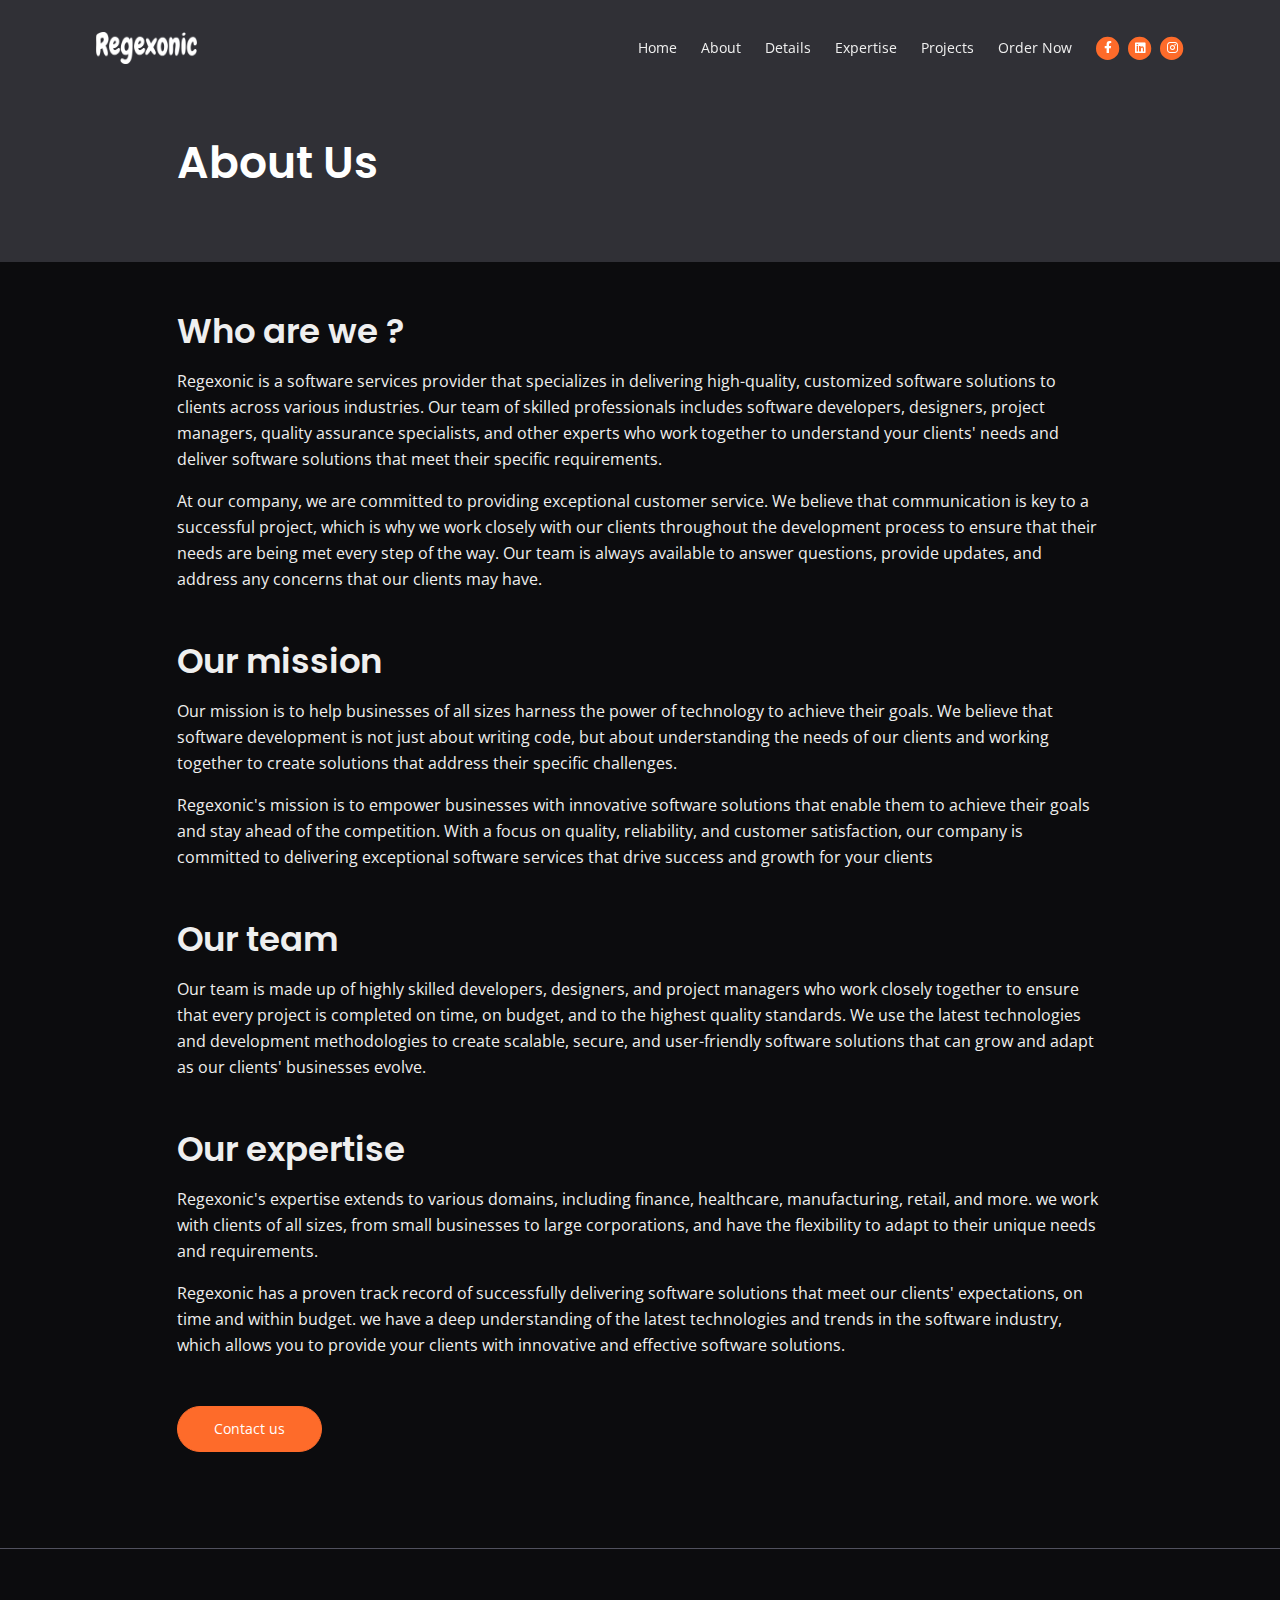
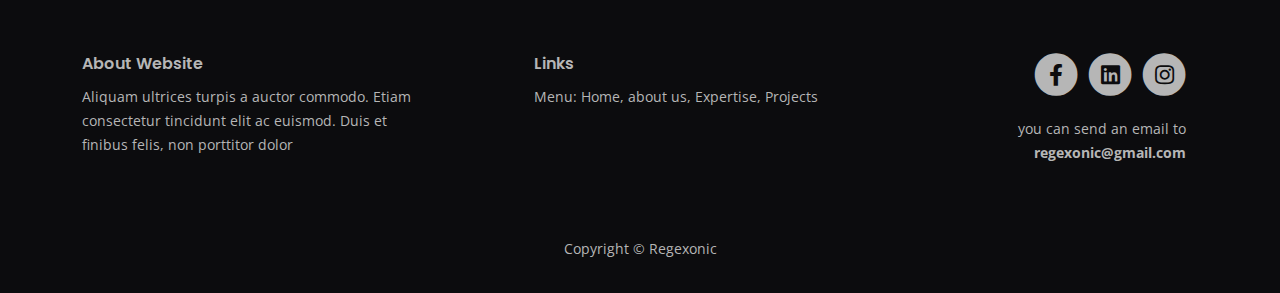
<file: About-Us.html>
<!DOCTYPE html>
<html lang="en">
    <head>
        <meta charset="utf-8">
        <meta name="viewport" content="width=device-width, initial-scale=1, shrink-to-fit=no">
        
        <!-- SEO Meta Tags -->
        <meta name="description" content="Your description">
        <meta name="author" content="Your name">

        <!-- OG Meta Tags to improve the way the post looks when you share the page on Facebook, Twitter, LinkedIn -->
        <meta property="og:site_name" content="" /> <!-- website name -->
        <meta property="og:site" content="" /> <!-- website link -->
        <meta property="og:title" content=""/> <!-- title shown in the actual shared post -->
        <meta property="og:description" content="" /> <!-- description shown in the actual shared post -->
        <meta property="og:image" content="" /> <!-- image link, make sure it's jpg -->
        <meta property="og:url" content="" /> <!-- where do you want your post to link to -->
        <meta name="twitter:card" content="summary_large_image"> <!-- to have large image post format in Twitter -->

        <!-- Webpage Title -->
        <title>Terms & Conditions</title>
        
        <!-- Styles -->
        <link href="https://fonts.googleapis.com/css2?family=Open+Sans:ital,wght@0,400;0,600;0,700;1,400&family=Poppins:wght@600&display=swap" rel="stylesheet">
        <link href="css/bootstrap.min.css" rel="stylesheet">
        <link href="css/fontawesome-all.min.css" rel="stylesheet">
        <link href="css/swiper.css" rel="stylesheet">
        <link href="css/styles.css" rel="stylesheet">
        
        <!-- Favicon  -->
        <link rel="icon" href="images/favicon.png">
    </head>
    <body>
        
          <!-- Navigation -->
          <nav id="navbarExample" class="navbar navbar-expand-lg fixed-top navbar-dark" aria-label="Main navigation">
            <div class="container">

                <!-- Image Logo -->
                <a class="navbar-brand logo-image" href="index.html"><img src="images/regexonic-logo.png" alt="alternative"></a> 

                <!-- Text Logo - Use this if you don't have a graphic logo -->
                <!-- <a class="navbar-brand logo-text" href="index.html">Vera</a> -->

                <button class="navbar-toggler p-0 border-0" type="button" id="navbarSideCollapse" aria-label="Toggle navigation">
                    <span class="navbar-toggler-icon"></span>
                </button>

                <div class="navbar-collapse offcanvas-collapse" id="navbarsExampleDefault">
                    <ul class="navbar-nav ms-auto navbar-nav-scroll">
                        <li class="nav-item">
                            <a class="nav-link" href="/#header">Home</a>
                        </li>
                        <li class="nav-item">
                            <a class="nav-link" href="./About-Us.html">About</a>
                        </li>
                        <li class="nav-item">
                            <a class="nav-link" href="/#details">Details</a>
                        </li>
                        <li class="nav-item">
                            <a class="nav-link" href="/#expertise">Expertise</a>
                        </li>
                       
                        <li class="nav-item">
                            <a class="nav-link" href="/#projects">Projects</a>
                        </li>
                        <li class="nav-item">
                            <a class="nav-link" href="./order-now.html">Order Now</a>
                        </li>
                      
                    </ul>
                    <span class="nav-item social-icons">
                        <span class="fa-stack">
                            <a href="https://www.facebook.com/profile.php?id=100091200746281">
                                <i class="fas fa-circle fa-stack-2x"></i>
                                <i class="fab fa-facebook-f fa-stack-1x"></i>
                            </a>
                        </span>
                        <span class="fa-stack">
                            <a href="https://www.linkedin.com/company/regexonic">
                                <i class="fas fa-circle fa-stack-2x"></i>
                                <i class="fab fa-linkedin fa-stack-1x"></i>
                            </a>
                        </span>
                        <span class="fa-stack">
                            <a href="https://www.instagram.com/regexonic">
                                <i class="fas fa-circle fa-stack-2x"></i>
                                <i class="fab fa-instagram fa-stack-1x"></i>
                            </a>
                        </span>
                    </span>
                </div> <!-- end of navbar-collapse -->
            </div> <!-- end of container -->
        </nav> <!-- end of navbar -->
        <!-- end of navigation -->



        <!-- Header -->
        <header class="ex-header">
            <div class="container">
                <div class="row">
                    <div class="col-xl-10 offset-xl-1">
                        <h1>About Us</h1>
                    </div> <!-- end of col -->
                </div> <!-- end of row -->
            </div> <!-- end of container -->
        </header> <!-- end of ex-header -->
        <!-- end of header -->


        <!-- Basic -->
        <div class="ex-basic-1 pt-5 pb-5">
            <div class="container">
                <div class="row">
                    <div class="col-xl-10 offset-xl-1">
                        <!-- <div class="text-box mt-5 mb-5">
                            <p class="p-large">Procuring education on consulted assurance in do. Is sympathize he expression mr no travelling. Preference he he at travelling in resolution. So striking at of to welcomed resolved. Northward by described up household therefore attention sympathize he expression mr no travelling preference.</p>
                        </div> end of text-box -->

                        <h2 class="mb-3">Who are we ?</h2>
                        <p>
                            Regexonic is a software services provider that specializes in delivering high-quality, customized software solutions to clients across various industries. Our team of skilled professionals includes software developers, designers, project managers, quality assurance specialists, and other experts who work together to understand your clients' needs and deliver software solutions that meet their specific requirements.
                            
                            </p>
                        <p class="mb-5">At our company, we are committed to providing exceptional customer service. We believe that communication is key to a successful project, which is why we work closely with our clients throughout the development process to ensure that their needs are being met every step of the way. Our team is always available to answer questions, provide updates, and address any concerns that our clients may have.</p>

                        <h2 class="mb-3">Our mission</h2>
                        <p class="mb-3">Our mission is to help businesses of all sizes harness the power of technology to achieve their goals. We believe that software development is not just about writing code, but about understanding the needs of our clients and working together to create solutions that address their specific challenges.</p>
                        <p class="mb-5">Regexonic's mission is to empower businesses with innovative software solutions that enable them to achieve their goals and stay ahead of the competition. With a focus on quality, reliability, and customer satisfaction, our company is committed to delivering exceptional software services that drive success and growth for your clients</p>
                        

                        <h2 class="mb-3">Our team</h2>
                        <p class="mb-5">Our team is made up of highly skilled developers, designers, and project managers who work closely together to ensure that every project is completed on time, on budget, and to the highest quality standards. We use the latest technologies and development methodologies to create scalable, secure, and user-friendly software solutions that can grow and adapt as our clients' businesses evolve.</p>



                        <h2 class="mb-3">Our expertise</h2>
                        <p class="mb-3">
                            Regexonic's expertise extends to various domains, including finance, healthcare, manufacturing, retail, and more. we work with clients of all sizes, from small businesses to large corporations, and have the flexibility to adapt to their unique needs and requirements.
                        </p>
                        <p class="mb-5">
                            Regexonic has a proven track record of successfully delivering software solutions that meet our clients' expectations, on time and within budget. we have a deep understanding of the latest technologies and trends in the software industry, which allows you to provide your clients with innovative and effective software solutions.
                        </p>

                        
                      
                        
                      
                        
                        <a class="btn-solid-reg mb-5" href="index.html#contact">Contact us</a>
                    </div> <!-- end of col -->
                </div> <!-- end of row -->
            </div> <!-- end of container -->
        </div> <!-- end of ex-basic-1 -->
        <!-- end of basic -->


      <!-- Footer -->
      <div class="footer">
        <div class="container">
            <div class="row">
                <div class="col-lg-12">
                    <div class="footer-col first">
                        <h6>About Website</h6>
                        <p class="p-small">Aliquam ultrices turpis a auctor commodo. Etiam consectetur tincidunt elit ac euismod. Duis et finibus felis, non porttitor dolor</p>
                    </div> <!-- end of footer-col -->
                    <div class="footer-col second">
                        <h6>Links</h6>
                        <ul class="list-unstyled li-space-lg p-small">
                         
                            <li>Menu: <a href="index.html">Home</a>, <a href="./About-Us.html">about us</a>, <a href="#expertise">Expertise</a>, <a href="#projects">Projects</a></li>
                        </ul>
                    </div> <!-- end of footer-col -->
                    <div class="footer-col third">
                        <span class="fa-stack">
                            <a href="https://www.facebook.com/profile.php?id=100091200746281">
                                <i class="fas fa-circle fa-stack-2x"></i>
                                <i class="fab fa-facebook-f fa-stack-1x"></i>
                            </a>
                        </span>
                       
                        <span class="fa-stack">
                            <a href="https://www.linkedin.com/company/regexonic">
                                <i class="fas fa-circle fa-stack-2x"></i>
                                <i class="fab fa-linkedin fa-stack-1x"></i>
                            </a>
                        </span>
                        <span class="fa-stack">
                            <a href="https://www.instagram.com/regexonic">
                                <i class="fas fa-circle fa-stack-2x"></i>
                                <i class="fab fa-instagram fa-stack-1x"></i>
                            </a>
                        </span>
                        <p class="p-small">you can send an email to <a href="mailto:regexonic@gmail.com"><strong>regexonic@gmail.com</strong></a></p>
                    </div> <!-- end of footer-col -->
                </div> <!-- end of col -->
            </div> <!-- end of row -->
        </div> <!-- end of container -->
    </div> <!-- end of footer -->  
    <!-- end of footer -->


    <!-- Copyright -->
    <div class="copyright">
        <div class="container">
            <div class="row">
                <div class="col-lg-12">
                    <p class="p-small">Copyright © <a href="http://www.regexonic.com">Regexonic</a></p>
                </div> <!-- end of col -->
            </div> <!-- enf of row -->
        </div> <!-- end of container -->
    </div> <!-- end of copyright --> 
    <!-- end of copyright -->
    

        <!-- Back To Top Button -->
        <button onclick="topFunction()" id="myBtn">
            <img src="images/up-arrow.png" alt="alternative">
        </button>
        <!-- end of back to top button -->
            
        <!-- Scripts -->
        <script src="js/bootstrap.min.js"></script> <!-- Bootstrap framework -->
        <script src="js/swiper.min.js"></script> <!-- Swiper for image and text sliders -->
        <script src="js/purecounter.min.js"></script> <!-- Purecounter counter for statistics numbers -->
        <script src="js/replaceme.min.js"></script> <!-- ReplaceMe for rotating text -->
        <script src="js/isotope.pkgd.min.js"></script> <!-- Isotope for filter -->
        <script src="js/scripts.js"></script> <!-- Custom scripts -->
    </body>
</html>
</file>
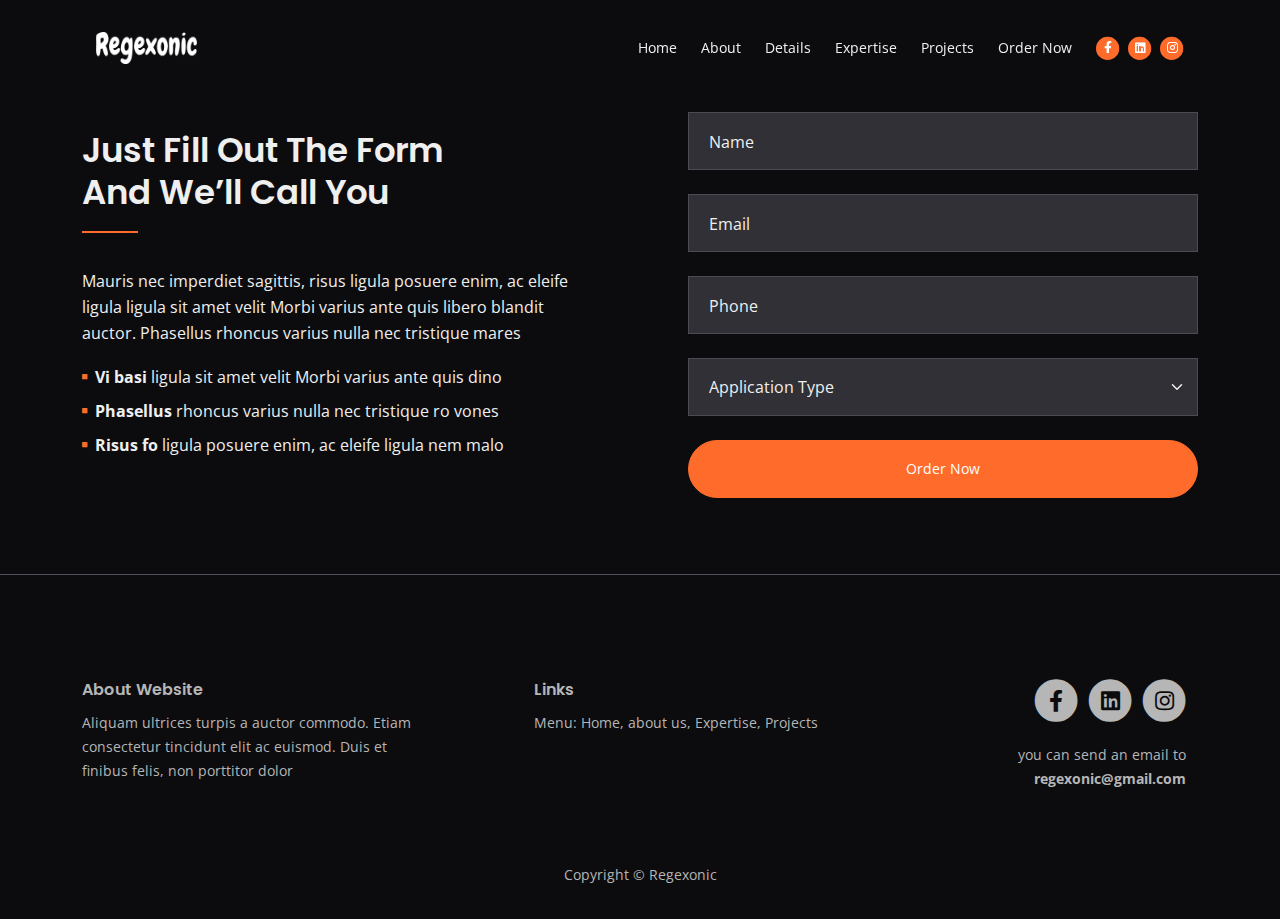
<file: order-now.html>
<!DOCTYPE html>
<html lang="en">
    <head>
        <meta charset="utf-8">
        <meta name="viewport" content="width=device-width, initial-scale=1, shrink-to-fit=no">
        
        <!-- SEO Meta Tags -->
        <meta name="description" content="Your description">
        <meta name="author" content="Your name">

        <!-- OG Meta Tags to improve the way the post looks when you share the page on Facebook, Twitter, LinkedIn -->
        <meta property="og:site_name" content="" /> <!-- website name -->
        <meta property="og:site" content="" /> <!-- website link -->
        <meta property="og:title" content=""/> <!-- title shown in the actual shared post -->
        <meta property="og:description" content="" /> <!-- description shown in the actual shared post -->
        <meta property="og:image" content="" /> <!-- image link, make sure it's jpg -->
        <meta property="og:url" content="" /> <!-- where do you want your post to link to -->
        <meta name="twitter:card" content="summary_large_image"> <!-- to have large image post format in Twitter -->

        <!-- Webpage Title -->
        <title>Webpage Title</title>
        
        <!-- Styles -->
        <link href="https://fonts.googleapis.com/css2?family=Open+Sans:ital,wght@0,400;0,600;0,700;1,400&family=Poppins:wght@600&display=swap" rel="stylesheet">
        <link href="css/bootstrap.min.css" rel="stylesheet">
        <link href="css/fontawesome-all.min.css" rel="stylesheet">
        <link href="css/swiper.css" rel="stylesheet">
        <link href="css/styles.css" rel="stylesheet">
        
        <!-- Favicon  -->
        <link rel="icon" href="images/favicon.png">
    </head><body>

           <!-- Navigation -->
           <nav id="navbarExample" class="navbar navbar-expand-lg fixed-top navbar-dark" aria-label="Main navigation">
            <div class="container">

                <!-- Image Logo -->
                <a class="navbar-brand logo-image" href="index.html"><img src="images/regexonic-logo.png" alt="alternative"></a> 

                <!-- Text Logo - Use this if you don't have a graphic logo -->
                <!-- <a class="navbar-brand logo-text" href="index.html">Vera</a> -->

                <button class="navbar-toggler p-0 border-0" type="button" id="navbarSideCollapse" aria-label="Toggle navigation">
                    <span class="navbar-toggler-icon"></span>
                </button>

                <div class="navbar-collapse offcanvas-collapse" id="navbarsExampleDefault">
                    <ul class="navbar-nav ms-auto navbar-nav-scroll">
                        <li class="nav-item">
                            <a class="nav-link" href="/#header">Home</a>
                        </li>
                        <li class="nav-item">
                            <a class="nav-link" href="./About-Us.html">About</a>
                        </li>
                        <li class="nav-item">
                            <a class="nav-link" href="/#details">Details</a>
                        </li>
                        <li class="nav-item">
                            <a class="nav-link" href="/#expertise">Expertise</a>
                        </li>
                       
                        <li class="nav-item">
                            <a class="nav-link" href="/#projects">Projects</a>
                        </li>
                        <li class="nav-item">
                            <a class="nav-link" href="./order-now.html">Order Now</a>
                        </li>
                      
                    </ul>
                    <span class="nav-item social-icons">
                        <span class="fa-stack">
                            <a href="https://www.facebook.com/profile.php?id=100091200746281">
                                <i class="fas fa-circle fa-stack-2x"></i>
                                <i class="fab fa-facebook-f fa-stack-1x"></i>
                            </a>
                        </span>
                        <span class="fa-stack">
                            <a href="https://www.linkedin.com/company/regexonic">
                                <i class="fas fa-circle fa-stack-2x"></i>
                                <i class="fab fa-linkedin fa-stack-1x"></i>
                            </a>
                        </span>
                        <span class="fa-stack">
                            <a href="https://www.instagram.com/regexonic">
                                <i class="fas fa-circle fa-stack-2x"></i>
                                <i class="fab fa-instagram fa-stack-1x"></i>
                            </a>
                        </span>
                    </span>
                </div> <!-- end of navbar-collapse -->
            </div> <!-- end of container -->
        </nav> <!-- end of navbar -->
        <!-- end of navigation -->

    
     <!-- Registration -->
     <div id="registration" class="form-1">
        <div class="container">
            <div class="row justify-content-center align-items-center">
                <div class="col-lg-6">
                    <div class="text-container">
                        <h2>Just Fill Out The Form And We’ll Call You</h2>
                        <hr class="hr-heading">
                        <p>Mauris nec imperdiet sagittis, risus ligula posuere enim, ac eleife ligula ligula sit amet velit Morbi varius ante quis libero blandit auctor. Phasellus rhoncus varius nulla nec tristique mares</p>
                        <ul class="list-unstyled li-space-lg">
                            <li class="d-flex">
                                <i class="fas fa-square"></i>
                                <div class="flex-grow-1"><strong>Vi basi</strong> ligula sit amet velit Morbi varius ante quis dino</div>
                            </li>
                            <li class="d-flex">
                                <i class="fas fa-square"></i>
                                <div class="flex-grow-1"><strong>Phasellus</strong> rhoncus varius nulla nec tristique ro vones</div>
                            </li>
                            <li class="d-flex">
                                <i class="fas fa-square"></i>
                                <div class="flex-grow-1"><strong>Risus fo</strong> ligula posuere enim, ac eleife ligula nem malo</div>
                            </li>
                        </ul>
                    </div> <!-- end of text-container -->
                </div> <!-- end of col -->
                <div class="col-lg-6 mt-5">

                    <!-- Registration Form -->
                    <form>
                        <div class="mb-4 form-floating">
                            <input type="text" class="form-control" id="floatingInput1" placeholder="Name">
                            <label for="floatingInput1">Name</label>
                        </div>
                        <div class="mb-4 form-floating">
                            <input type="email" class="form-control" id="floatingInput2" placeholder="name@example.com">
                            <label for="floatingInput2">Email</label>
                        </div>
                        <div class="mb-4 form-floating">
                            <input type="text" class="form-control" id="floatingInput3" placeholder="Phone">
                            <label for="floatingInput3">Phone</label>
                        </div>
                        <div class="mb-4 input-group">
                            <select class="form-select" id="inputGroupSelect1">
                                <option selected>Application Type</option>
                                <option value="web">Web Application</option>
                                <option value="mobile">Mobile Application</option>
                                <option value="desktop">Desktop Application</option>
                            </select>
                        </div>
                        <!-- <div class="mb-4 form-check">
                            <input type="checkbox" class="form-check-input" id="exampleCheck1">
                            <label class="form-check-label" for="exampleCheck1">Varius nulla nec <a href="privacy.html">Privacy Policy</a> los ve <a href="terms.html">Terms & Conditions</a></label>
                        </div> -->
                        <button type="submit" class="form-control-submit-button">Order Now</button>
                    </form>
                    <!-- end of registrations form -->

                </div> <!-- end of col -->
            </div> <!-- end of row -->
        </div> <!-- end of container -->
    </div> <!-- end of form-1 -->
    <!-- end of registration -->


      <!-- Footer -->
      <div class="footer">
        <div class="container">
            <div class="row">
                <div class="col-lg-12">
                    <div class="footer-col first">
                        <h6>About Website</h6>
                        <p class="p-small">Aliquam ultrices turpis a auctor commodo. Etiam consectetur tincidunt elit ac euismod. Duis et finibus felis, non porttitor dolor</p>
                    </div> <!-- end of footer-col -->
                    <div class="footer-col second">
                        <h6>Links</h6>
                        <ul class="list-unstyled li-space-lg p-small">
                         
                            <li>Menu: <a href="index.html">Home</a>, <a href="./About-Us.html">about us</a>, <a href="#expertise">Expertise</a>, <a href="#projects">Projects</a></li>
                        </ul>
                    </div> <!-- end of footer-col -->
                    <div class="footer-col third">
                        <span class="fa-stack">
                            <a href="https://www.facebook.com/profile.php?id=100091200746281">
                                <i class="fas fa-circle fa-stack-2x"></i>
                                <i class="fab fa-facebook-f fa-stack-1x"></i>
                            </a>
                        </span>
                       
                        <span class="fa-stack">
                            <a href="https://www.linkedin.com/company/regexonic">
                                <i class="fas fa-circle fa-stack-2x"></i>
                                <i class="fab fa-linkedin fa-stack-1x"></i>
                            </a>
                        </span>
                        <span class="fa-stack">
                            <a href="https://www.instagram.com/regexonic">
                                <i class="fas fa-circle fa-stack-2x"></i>
                                <i class="fab fa-instagram fa-stack-1x"></i>
                            </a>
                        </span>
                        <p class="p-small">you can send an email to <a href="mailto:regexonic@gmail.com"><strong>regexonic@gmail.com</strong></a></p>
                    </div> <!-- end of footer-col -->
                </div> <!-- end of col -->
            </div> <!-- end of row -->
        </div> <!-- end of container -->
    </div> <!-- end of footer -->  
    <!-- end of footer -->


    <!-- Copyright -->
    <div class="copyright">
        <div class="container">
            <div class="row">
                <div class="col-lg-12">
                    <p class="p-small">Copyright © <a href="http://www.regexonic.com">Regexonic</a></p>
                </div> <!-- end of col -->
            </div> <!-- enf of row -->
        </div> <!-- end of container -->
    </div> <!-- end of copyright --> 
    <!-- end of copyright -->
    



        <script src="js/bootstrap.min.js"></script> <!-- Bootstrap framework -->
        <script src="js/swiper.min.js"></script> <!-- Swiper for image and text sliders -->
        <script src="js/purecounter.min.js"></script> <!-- Purecounter counter for statistics numbers -->
        <script src="js/replaceme.min.js"></script> <!-- ReplaceMe for rotating text -->
        <script src="js/isotope.pkgd.min.js"></script> <!-- Isotope for filter -->
        <script src="js/scripts.js"></script> <!-- Custom scripts -->
</body>
</html>
</file>
<file: css/styles.css>
/* Description: Master CSS file */

/*****************************************
Table Of Contents:
- General Styles
- Navigation
- Header
- Partners
- Registration
- Solutions
- Details 1
- Details 2
- Expertise
- Video
- Video Modal
- Pricing
- Projects
- Projects Modals
- Testimonials
- Statistics
- Statement
- Newsletter
- Footer
- Copyright
- Back To Top Button
- Extra Pages
- Media Queries
******************************************/

/*****************************************
Colors:
- Backgrounds - black #0c0c0e
- Backgrounds, input - dark gray #303036
- Buttons, icons - orange #fe6b2a
- Headings text - white #efefef
- Body text - white #efefef
******************************************/


/**************************/
/*     General Styles     */
/**************************/
body,
html {
    width: 100%;
	height: 100%;
	background-color: #0c0c0e;
}

body, p {
	color: #efefef; 
	font: 400 1rem/1.625rem "Open Sans", sans-serif;
}

h1 {
	color: #efefef;
	font-weight: 600;
	font-size: 2.75rem;
	line-height: 3.375rem;
	font-family: "Poppins", sans-serif;
}

h2 {
	color: #efefef;
	font-weight: 600;
	font-size: 2.125rem;
	line-height: 2.625rem;
	font-family: "Poppins", sans-serif;
}

h3 {
	color: #efefef;
	font-weight: 600;
	font-size: 1.75rem;
	line-height: 2.25rem;
	font-family: "Poppins", sans-serif;
}

h4 {
	color: #efefef;
	font-weight: 600;
	font-size: 1.5rem;
	line-height: 2rem;
	font-family: "Poppins", sans-serif;
}

h5 {
	color: #efefef;
	font-weight: 600;
	font-size: 1.25rem;
	line-height: 1.625rem;
	font-family: "Poppins", sans-serif;
}

h6 {
	color: #efefef;
	font-weight: 600;
	font-size: 1rem;
	line-height: 1.375rem;
	font-family: "Poppins", sans-serif;
}

.p-large {
	font-size: 1.125rem;
	line-height: 1.75rem;
}

.p-small {
	font-size: 0.875rem;
	line-height: 1.5rem;
}

.testimonial-text {
	font-style: italic;
}

.testimonial-author {
	font-weight: 700;
	font-size: 1.125rem;
	line-height: 1.5rem;
}

.li-space-lg li {
	margin-bottom: 0.5rem;
}

a {
	color: #efefef;
	text-decoration: underline;
}

a:hover {
	color: #efefef;
	text-decoration: underline;
}

.no-line {
	text-decoration: none;
}

.no-line:hover {
	text-decoration: none;
}

.orange {
	color: #fe6b2a;
}

hr.hr-heading {
	display: inline-block;
	width: 3.5rem;
	height: 0.125rem;
	margin-top: 0.625rem;
	border: none;
	background-color: #fe6b2a;
	opacity: 1;
}

.section-title {
	margin-bottom: 0.5rem;
	text-align: center;
}

.title {
	display: inline-block;
	text-align: center;
	padding: 0.5rem 0.625rem;
	background-color: #fe6b2a;
	color: #ffffff;
	font-size: 0.75rem;
	line-height: 0.125rem;
}

.btn-solid-reg {
	display: inline-block;
	padding: 1.375rem 2.25rem 1.375rem 2.25rem;
	border: 1px solid #fe6b2a;
	border-radius: 32px;
	background-color: #fe6b2a;
	color: #ffffff;
	font-size: 0.875rem;
	line-height: 0;
	text-decoration: none;
	transition: all 0.2s;
}

.btn-solid-reg:hover {
	background-color: transparent;
	color: #fe6b2a; /* needs to stay here because of the color property of a tag */
	text-decoration: none;
}

.btn-solid-lg {
	display: inline-block;
	padding: 1.625rem 2.625rem 1.625rem 2.625rem;
	border: 1px solid #fe6b2a;
	border-radius: 32px;
	background-color: #fe6b2a;
	color: #ffffff;
	font-size: 0.875rem;
	line-height: 0;
	text-decoration: none;
	transition: all 0.2s;
}

.btn-solid-lg:hover {
	background-color: transparent;
	color: #fe6b2a; /* needs to stay here because of the color property of a tag */
	text-decoration: none;
}

.btn-outline-reg {
	display: inline-block;
	padding: 1.375rem 2.25rem 1.375rem 2.25rem;
	border: 1px solid #efefef;
	border-radius: 32px;
	background-color: transparent;
	color: #efefef;
	font-size: 0.875rem;
	line-height: 0;
	text-decoration: none;
	transition: all 0.2s;
}

.btn-outline-reg:hover {
	background-color: #efefef;
	color: #303036;
	text-decoration: none;
}

.btn-outline-lg {
	display: inline-block;
	padding: 1.625rem 2.625rem 1.625rem 2.625rem;
	border: 1px solid #efefef;
	border-radius: 32px;
	background-color: transparent;
	color: #efefef;
	font-size: 0.875rem;
	line-height: 0;
	text-decoration: none;
	transition: all 0.2s;
}

.btn-outline-lg:hover {
	background-color: #efefef;
	color: #303036;
	text-decoration: none;
}

.btn-outline-sm {
	display: inline-block;
	padding: 1rem 1.5rem 1rem 1.5rem;
	border: 1px solid #efefef;
	border-radius: 32px;
	background-color: transparent;
	color: #efefef;
	font-size: 0.875rem;
	line-height: 0;
	text-decoration: none;
	transition: all 0.2s;
}

.btn-outline-sm:hover {
	background-color: #efefef;
	color: #303036;
	text-decoration: none;
}

.form-floating label {
	margin-left: 0.5rem;
	color: #efefef;
}

.form-floating>.form-control:focus~label,
.form-floating>.form-control:not(:placeholder-shown)~label,
.form-floating>.form-select~label {
	transform: scale(0.85) translateY(-.75rem) translateX(.15rem);
}

.form-floating .form-control {
	padding-left: 1.25rem;
	border: 1px solid #4b4b54;
	border-radius: 0;
	background-color: #303036;
	color: #efefef;
}

.form-select {
	height: calc(3.5rem + 2px);
	padding-left: 1.25rem;
	border: 1px solid #4b4b54;
	border-radius: 0;
	background-color: #303036;
	background-image: url("data:image/svg+xml,%3csvg xmlns='http://www.w3.org/2000/svg' viewBox='0 0 16 16'%3e%3cpath fill='none' stroke='%23efefef' stroke-linecap='round' stroke-linejoin='round' stroke-width='2' d='M2 5l6 6 6-6'/%3e%3c/svg%3e");
	color: #efefef;
}

.form-floating textarea.form-control {
	height: 100%;
	border: 1px solid #4b4b54;
	border-radius: 0;
	background-color: #303036;
	color: #efefef;
}

.form-floating .form-control:hover,
.form-select:hover {
	border: 1px solid #727281;
}

.form-control-submit-button {
	display: inline-block;
	width: 100%;
	height: 3.625rem;
	border: 1px solid #fe6b2a;
	border-radius: 32px;
	background-color: #fe6b2a;
	color: #ffffff;
	font-weight: 400;
	font-size: 0.875rem;
	line-height: 0;
	cursor: pointer;
	transition: all 0.2s;
}

.form-control-submit-button:hover {
	border: 1px solid #fe6b2a;
	background-color: transparent;
	color: #fe6b2a;
}

.modal-dialog {
	margin-right: 1rem;
	margin-left: 1rem;
	pointer-events: all;
}

.modal-content {
	background-color: #303036;
}

.modal-content .btn-close {
	position: absolute;
	right: 6px;
	top: 10px;
	background: transparent url("data:image/svg+xml,%3csvg xmlns='http://www.w3.org/2000/svg' viewBox='0 0 16 16' fill='%23fff'%3e%3cpath d='M.293.293a1 1 0 011.414 0L8 6.586 14.293.293a1 1 0 111.414 1.414L9.414 8l6.293 6.293a1 1 0 01-1.414 1.414L8 9.414l-6.293 6.293a1 1 0 01-1.414-1.414L6.586 8 .293 1.707a1 1 0 010-1.414z'/%3e%3c/svg%3e") no-repeat;
	background-size: 16px 16px;
}

/* Fade Animation For Rotating Text - ReplaceMe  */
@-webkit-keyframes fadeIn {
	from {
		opacity: 0;
	}
	to {
		opacity: 1;
	}
}

@keyframes fadeIn {
	from {
		opacity: 0;
	}
	to {
		opacity: 1;
	}
}

.fadeIn {
	-webkit-animation: fadeIn 0.6s;
	animation: fadeIn 0.6s;
}

@-webkit-keyframes fadeOut {
	from {
		opacity: 1;
	}
	to {
		opacity: 0;
	}
}

@keyframes fadeOut {
	from {
		opacity: 1;
	}
	to {
		opacity: 0;
	}
}
/* end of fade animation for rotating text - replaceme */


/**********************/
/*     Navigation     */
/**********************/
.navbar {
	background-color: #0c0c0e;
	font-size: 0.875rem;
	line-height: 0.875rem;
	border-bottom: 1px solid #51515e;
}

.navbar .navbar-brand {
	padding-top: 0.25rem;
	padding-bottom: 0.25rem;
}

.navbar .logo-image img {
    width: 101px;
	height: 32px;
}

.navbar .logo-text {
	color: #efefef;
	font-weight: 700;
	font-size: 1.875rem;
	line-height: 1rem;
	text-decoration: none;
}

.offcanvas-collapse {
	position: fixed;
	top: 3.25rem; /* adjusts the height between the top of the page and the offcanvas menu */
	bottom: 0;
	left: 100%;
	width: 100%;
	padding-right: 1rem;
	padding-left: 1rem;
	overflow-y: auto;
	visibility: hidden;
	background-color: #0c0c0e;
	transition: visibility .3s ease-in-out, -webkit-transform .3s ease-in-out;
	transition: transform .3s ease-in-out, visibility .3s ease-in-out;
	transition: transform .3s ease-in-out, visibility .3s ease-in-out, -webkit-transform .3s ease-in-out;
}

.offcanvas-collapse.open {
	visibility: visible;
	-webkit-transform: translateX(-100%);
	transform: translateX(-100%);
}

.navbar .navbar-nav {
	margin-top: 0.75rem;
	margin-bottom: 0.5rem;
}

.navbar .nav-item .nav-link {
	padding-top: 0.625rem;
	padding-bottom: 0.625rem;
	color: #efefef;
	text-decoration: none;
	transition: all 0.2s ease;
}

.navbar .nav-item.dropdown.show .nav-link,
.navbar .nav-item .nav-link:hover,
.navbar .nav-item .nav-link:focus,
.navbar .nav-item .nav-link.active {
	color: #fe6b2a;
}

/* Dropdown Menu */
.navbar .dropdown .dropdown-menu {
	animation: fadeDropdown 0.2s; /* required for the fade animation */
}

@keyframes fadeDropdown {
    0% {
        opacity: 0;
    }

    100% {
        opacity: 1;
	}
}

.navbar .dropdown-menu {
	margin-top: 0.25rem;
	margin-bottom: 0.25rem;
	border: none;
	background-color: #0c0c0e;
}

.navbar .dropdown-item {
	padding-top: 0.5rem;
	padding-bottom: 0.625rem;
	color: #efefef;
	font-size: 0.875rem;
	line-height: 0.875rem;
	text-decoration: none;
}

.navbar .dropdown-item:hover {
	background-color: #0c0c0e;
	color: #fe6b2a;
}

.navbar .dropdown-divider {
	width: 100%;
	height: 1px;
	margin: 0.5rem auto 0.5rem auto;
	border: none;
	background-color: #494956;
}
/* end of dropdown menu */

.navbar .fa-stack {
	width: 2em;
	margin-right: 0.25rem;
	font-size: 0.75rem;
}

.navbar .fa-stack-2x {
	color: #fe6b2a;
	transition: all 0.2s ease;
}

.navbar .fa-stack-1x {
	color: #ffffff;
	transition: all 0.2s ease;
}

.navbar .fa-stack:hover .fa-stack-2x {
	color: #ffffff;
}

.navbar .fa-stack:hover .fa-stack-1x {
	color: #fe6b2a;
}

.navbar .navbar-toggler {
	padding: 0;
	border: none;
	font-size: 1.25rem;
}


/*****************/
/*    Header     */
/*****************/
.header {
	position: relative;
	padding-top: 7.5rem;
	padding-bottom: 2.5rem;
	background: linear-gradient(rgba(0, 0, 0, 0.2), rgba(0, 0, 0, 0.5)), url('../images/header-background.jpg') left center no-repeat;
	background-size: cover;
	text-align: center;
}

.header .h1-large {
	margin-bottom: 0.75rem;
}

.header .h1-large .replace-me {
	color: #fe6b2a;
}

.header .p-large {
	margin-bottom: 2.125rem;
}

.header .vertical-decoration {
	display: none;
}


/********************/
/*     Partners     */
/********************/
.slider-1 {
	padding-top: 1.5rem;
	padding-bottom: 3.5rem;
}

.slider-1 .p-small {
	margin-bottom: 0;
	text-align: center;
}

.slider-1 .slider-container {
	padding: 1rem;
	text-align: center;
}


/************************/
/*     Registration     */
/************************/
.form-1 {
	padding-top: 4rem;
	padding-bottom: 4.75rem;
}

.form-1 .text-container {
	margin-bottom: 3.5rem;
}

.form-1 .hr-heading {
	margin-bottom: 1.75rem;
}

.form-1 .list-unstyled {
	margin-top: 1.125rem;
}

.form-1 .list-unstyled .fas {
	color: #fe6b2a;
	font-size: 0.375rem;
	line-height: 1.625rem;
}

.form-1 .list-unstyled .flex-grow-1 {
	margin-left: 0.5rem;
}


/*********************/
/*     Solutions     */
/*********************/
.cards-1 {
	padding-top: 4.75rem;
	padding-bottom: 2rem;
}

.cards-1 .h2-heading {
	margin-bottom: 4rem;
	text-align: center;
}

.cards-1 .card {
	margin-bottom: 6rem;
	border: none;
}

.cards-1 .card-body {
	padding: 1.5rem 1rem 1.5rem 1rem;
	background-color: #35353a;
}

.cards-1 .tag {
	color: #acacb5;
	font-size: 0.875rem;
	line-height: 1.625rem;
}


/*********************/
/*     Details 1     */
/*********************/
.basic-1 {
	padding-top: 1.5rem;
	padding-bottom: 5rem;
}

.basic-1 .text-container {
	margin-bottom: 4rem;
}

.basic-1 h2 {
	margin-bottom: 0.125rem;
}

.basic-1 .hr-heading {
	margin-bottom: 1.75rem;
}

.basic-1 .list-unstyled .fas {
	color: #fe6b2a;
	font-size: 0.375rem;
	line-height: 1.625rem;
}

.basic-1 .list-unstyled .flex-grow-1 {
	margin-left: 0.5rem;
}

.basic-1 .image-container img {
	border-bottom-right-radius: 48px;
}

.basic-1 .vertical-decoration {
	display: none;
}


/*********************/
/*     Details 2     */
/*********************/
.basic-2 {
	padding-top: 5rem;
	padding-bottom: 4rem;
}

.basic-2 .image-container {
	margin-bottom: 4rem;
}

.basic-2 h2 {
	margin-bottom: 0.125rem;
}

.basic-2 .hr-heading {
	margin-bottom: 1.75rem;
}

.basic-2 .list-unstyled .fas {
	color: #fe6b2a;
	font-size: 0.375rem;
	line-height: 1.625rem;
}

.basic-2 .list-unstyled .flex-grow-1 {
	margin-left: 0.5rem;
}

.basic-2 .image-container img {
	border-bottom-right-radius: 48px;
}

.basic-2 .vertical-decoration {
	display: none;
}


/*********************/
/*     Expertise     */
/*********************/
.cards-2 {
	padding-top: 4rem;
	padding-bottom: 3rem;
	text-align: center;
}

.cards-2 .p-heading {
	margin-bottom: 3.5rem;
}

.cards-2 .card {
	margin-bottom: 3.5rem;
	border: none;
	background-color: transparent;
}

.cards-2 .card-image {
	width: 5.625rem;
	height: 5.625rem;
	margin-right: auto;
	margin-bottom: 1.75rem;
	margin-left: auto;
	border-radius: 50%;
	background-color: #fe6b2a;
	transition: 0.2s all ease
}

.cards-2 .card .fas {
	color: #ffffff;
	font-size: 2.25rem;
	line-height: 5.5rem;
}

.cards-2 .card-body {
	padding: 0;
}

.cards-2 .card-title {
	margin-bottom: 0.5rem;
}


/*****************/
/*     Video     */
/*****************/
.basic-3 {
	padding-top: 2.5rem;
	padding-bottom: 3.5rem;
}

.basic-3 h2 {
	text-align: center;
}

.basic-3 .image-container {
	margin-bottom: 5rem;
}

.basic-3 .image-container img {
	border-bottom-right-radius: 48px;
}

.basic-3 .video-wrapper {
	position: relative;
}

/* Video Play Button */
.basic-3 .video-play-button {
	position: absolute;
	z-index: 10;
	top: 50%;
	left: 50%;
	display: block;
	box-sizing: content-box;
	width: 32px;
	height: 44px;
	padding: 1.125rem 1.25rem 1.125rem 1.75rem;
	border-radius: 50%;
	cursor: pointer;
	-webkit-transform: translateX(-50%) translateY(-50%);
	-ms-transform: translateX(-50%) translateY(-50%);
	transform: translateX(-50%) translateY(-50%);
}
  
.basic-3 .video-play-button:before {
	content: "";
	position: absolute;
	z-index: 0;
	top: 50%;
	left: 50%;
	display: block;
	width: 76px;
	height: 76px;
	border-radius: 50%;
	background: #fe6b2a;
	animation: pulse-border 1500ms ease-out infinite;
	-webkit-transform: translateX(-50%) translateY(-50%);
	-ms-transform: translateX(-50%) translateY(-50%);
	transform: translateX(-50%) translateY(-50%);
}
  
.basic-3 .video-play-button:after {
	content: "";
	position: absolute;
	z-index: 1;
	top: 50%;
	left: 50%;
	display: block;
	width: 70px;
	height: 70px;
	border-radius: 50%;
	background: #fe6b2a;
	transition: all 200ms;
	-webkit-transform: translateX(-50%) translateY(-50%);
	-ms-transform: translateX(-50%) translateY(-50%);
	transform: translateX(-50%) translateY(-50%);
}
  
.basic-3 .video-play-button span {
	position: relative;
	display: block;
	z-index: 3;
	top: 6px;
	left: 4px;
	width: 0;
	height: 0;
	border-left: 26px solid #ffffff;
	border-top: 16px solid transparent;
	border-bottom: 16px solid transparent;
}
  
@keyframes pulse-border {
	0% {
		transform: translateX(-50%) translateY(-50%) translateZ(0) scale(1);
		opacity: 1;
	}
	100% {
		transform: translateX(-50%) translateY(-50%) translateZ(0) scale(1.5);
		opacity: 0;
	}
}
/* end of video play button */

.basic-3 .text-container {
	margin-bottom: 2.5rem;
}


/***********************/
/*     Video Modal     */
/***********************/
.video-modal .modal-dialog {
	max-width: 1150px;
	margin-top: 200px;
}

.video-modal .modal-content .btn-close {
	position: absolute;
	right: -20px;
	top: -20px;
}


/*******************/
/*     Pricing     */
/*******************/
.cards-3 {
	padding-top: 3.25rem;
	padding-bottom: 1.5rem;
	text-align: center;
}

.cards-3 .h2-heading {
	margin-bottom: 3.5rem;
}

.cards-3 .card {
	margin-bottom: 5rem;
	border-radius: 0;
	border: none;
	background-color: #35353a;
}

.cards-3 .card .card-body {
	padding: 2.875rem 1.5rem 3.5rem 1.5rem;
}

.cards-3 .card .card-title {
	margin-bottom: 2.25rem;
	color: #fe6b2a;
}

.cards-3 .card .card-body p:last-of-type {
	margin-bottom: 1.5rem;
}

.cards-3 .card .price {
	margin-bottom: 0.75rem;
	color: #ffffff;
	font-weight: 600;
	font-size: 3.75rem;
	line-height: 4rem;
}

.cards-3 .card .price .currency {
	position: relative;
	top: -1.25rem;
	margin-right: 0.25rem;
	font-size: 1.875rem;
	line-height: 0;
}

.cards-3 .card .list-unstyled {
	margin-bottom: 2.5rem;
}


/********************/
/*     Projects     */
/********************/
.filter {
	padding-top: 3rem;
	padding-bottom: 3rem;
	text-align: center;
	height: auto;
}

.filter .p-heading {
	margin-bottom: 3.5rem;
}

.filter .button-group {
	margin-bottom: 1.375rem;
}

.filter .button {
	margin-right: 0.25rem;
	margin-bottom: 0.75rem;
	margin-left: 0.25rem;
	padding: 0.125rem 0.875rem;
	border: none;
	background-color: #303036;
	color: #efefef;
	font-weight: 600;
	font-size: 0.875rem;
}

.filter .button:hover,
.filter .button.is-checked {
	background-color: #fe6b2a;
	color: #ffffff;
}

.filter .grid {
	max-width: 510px;
	margin-right: auto;
	margin-left: auto;
}

.filter .element-item {
	margin-bottom: 3rem;
	
}

.filter .element-item a {
	cursor: pointer;
}

.filter .element-item p {
	padding: 1rem 1.5rem;
	background-color: #303036;
	text-align: left;
}


/***************************/
/*     Projects Modals     */
/***************************/



.projects-modals .modal-dialog {
	max-width: 950px;
	margin-top: 50px !important;
}

.projects-modals .modal-content {
	padding: 1.75rem 1.25rem;
}

.projects-modals .modal-content .image-container {
	margin-bottom: 3rem;
}

.projects-modals .modal-content h3 {
	margin-bottom: 0.5rem;
}

.projects-modals .modal-content p:last-of-type {
	margin-bottom: 2rem;
}

.projects-modals .modal-content .btn-solid-reg {
	margin-right: 0.5rem;
}

.projects-modals .modal-content .btn-outline-reg {
	cursor: pointer;
}


/************************/
/*     Testimonials     */
/************************/
.slider-2 {
	padding-top: 3rem;
	padding-bottom: 6rem;
	text-align: center;
}

.slider-2 .slider-container {
	position: relative;
}

.slider-2 .swiper-container {
	position: static;
	width: 88%;
	text-align: center;
}

.slider-2 .swiper-button-prev:focus,
.slider-2 .swiper-button-next:focus {
	/* even if you can't see it chrome you can see it on mobile device */
	outline: none;
}

.slider-2 .swiper-button-prev {
	left: -10px;
	background-image: url("data:image/svg+xml;charset=utf-8,%3Csvg%20xmlns%3D'http%3A%2F%2Fwww.w3.org%2F2000%2Fsvg'%20viewBox%3D'0%200%2028%2044'%3E%3Cpath%20d%3D'M0%2C22L22%2C0l2.1%2C2.1L4.2%2C22l19.9%2C19.9L22%2C44L0%2C22L0%2C22L0%2C22z'%20fill%3D'%23ffffff'%2F%3E%3C%2Fsvg%3E");
	background-size: 18px 28px;
}

.slider-2 .swiper-button-next {
	right: -10px;
	background-image: url("data:image/svg+xml;charset=utf-8,%3Csvg%20xmlns%3D'http%3A%2F%2Fwww.w3.org%2F2000%2Fsvg'%20viewBox%3D'0%200%2028%2044'%3E%3Cpath%20d%3D'M27%2C22L27%2C22L5%2C44l-2.1-2.1L22.8%2C22L2.9%2C2.1L5%2C0L27%2C22L27%2C22z'%20fill%3D'%23ffffff'%2F%3E%3C%2Fsvg%3E");
	background-size: 18px 28px;
}

.slider-2 .card {
	position: relative;
	border: none;
	background-color: transparent;
}

.slider-2 .card-image {
	width: 96px;
	height: 96px;
	margin-right: auto;
	margin-bottom: 1.5rem;
	margin-left: auto;
	border-radius: 50%;
}

.slider-2 .card-body {
	padding: 0;
}

.slider-2 .testimonial-author {
	margin-bottom: 0;
}


/**********************/
/*     Statistics     */
/**********************/
.counter {
	padding-top: 4.75rem;
	padding-bottom: 3rem;
	text-align: center;
}

.counter .counter-cell {
	display: inline-block;
	width: 7.375rem;
	margin-right: 1.75rem;
	margin-bottom: 4rem;
	margin-left: 1.75rem;
	vertical-align: top;
}

.counter .fas {
	margin-bottom: 2rem;
	font-size: 2.5rem;
	color: #fe6b2a;
}

.counter .purecounter {
	margin-bottom: 1.125rem;
	font-weight: 600;
	font-size: 4.5rem;
	line-height: 2.625rem;
	font-family: "Poppins", sans-serif;
}

.counter .counter-info {
	font-size: 0.875rem;
	line-height: 1.5rem;
}


/*********************/
/*     Statement     */
/*********************/
.basic-4-wrapper {
	padding-top: 3rem;
	padding-bottom: 5rem;
}

.basic-4 {
	padding-top: 9rem;
	padding-bottom: 9.25rem;
	background-color: #fe6b2a;
}

.basic-4 .text-container {
	text-align: center;
}

.basic-4 h4 {
	margin-bottom: 1.75rem;
}

.basic-4 .btn-outline-lg {
	border: 1px solid #ffffff;
	color: #ffffff;
}

.basic-4 .btn-outline-lg:hover {
	background-color: #ffffff;
	color: #fe6b2a;
}


/**********************/
/*     Newsletter     */
/**********************/
.form-2 {
	padding-top: 4.25rem;
	padding-bottom: 8.5rem;
	text-align: center;
}

.form-2 .p-heading {
	margin-bottom: 3rem;
}


/******************/
/*     Footer     */
/******************/
.footer {
	padding-top: 6.5rem;
	padding-bottom: 1.5rem;
	border-top: 1px solid #51515e;
}

.footer a {
	text-decoration: none;
}

.footer .footer-col {
	margin-bottom: 3rem;
}

.footer h6 {
	margin-bottom: 0.625rem;
	color: #b6b6b6;
}

.footer p,
.footer a,
.footer ul {
	color: #b6b6b6;
}

.footer .li-space-lg li {
	margin-bottom: 0.375rem;
}

.footer .footer-col.third .fa-stack {
	width: 2em;
	margin-bottom: 1.25rem;
	margin-right: 0.375rem;
	font-size: 1.375rem;
}

.footer .footer-col.third .fa-stack .fa-stack-2x {
	color: #b6b6b6;
	transition: all 0.2s ease;
}

.footer .footer-col.third .fa-stack .fa-stack-1x {
	color: #0c0c0e;
	transition: all 0.2s ease;
}

.footer .footer-col.third .fa-stack:hover .fa-stack-2x {
	color: #fe6b2a;
}

.footer .footer-col.third .fa-stack:hover .fa-stack-1x {
	color: #ffffff;
}


/*********************/
/*     Copyright     */
/*********************/
.copyright {
	padding-bottom: 1rem;
	text-align: center;
}

.copyright p,
.copyright a {
	color: #b6b6b6;
	text-decoration: none;
}


/******************************/
/*     Back To Top Button     */
/******************************/
#myBtn {
	position: fixed; 
  	z-index: 99; 
	bottom: 20px; 
	right: 20px; 
	display: none; 
	width: 52px;
	height: 52px;
	border: none; 
	border-radius: 50%; 
	outline: none; 
	background-color: #303036; 
	cursor: pointer; 
}

#myBtn:hover {
	background-color: #fe6b2a;
}

#myBtn img {
	margin-bottom: 0.25rem;
	width: 18px;
}


/***********************/
/*     Extra Pages     */
/***********************/
.ex-header {
	padding-top: 8.5rem;
	padding-bottom: 4rem;
	background-color: #303036;
}

.ex-header h1 {
	color: #ffffff;
}

.ex-basic-1 .list-unstyled .fas {
	color: #fe6b2a;
	font-size: 0.375rem;
	line-height: 1.625rem;
}

.ex-basic-1 .list-unstyled .flex-grow-1 {
	margin-left: 0.5rem;
}

.ex-basic-1 .text-box {
	padding: 1.25rem 1.25rem 0.5rem 1.25rem;
	background-color: #fbfbfb;
}

.ex-cards-1 .card {
	border: none;
	background-color: transparent;
}

.ex-cards-1 .card .fa-stack {
	width: 2em;
	font-size: 1.125rem;
}

.ex-cards-1 .card .fa-stack-2x {
	color: #fe6b2a;
}

.ex-cards-1 .card .fa-stack-1x {
	width: 2em;
	color: #ffffff;
	font-weight: 700;
	line-height: 2.125rem;
}

.ex-cards-1 .card .list-unstyled .flex-grow-1 {
	margin-left: 2.25rem;
}

.ex-cards-1 .card .list-unstyled .flex-grow-1 h5 {
	margin-top: 0.125rem;
	margin-bottom: 0.5rem;
}


/*************************/
/*     Media Queries     */
/*************************/	
/* Min-width 768px */
@media (min-width: 768px) {

	/* Header */
	.header {
		padding-top: 12rem;
		padding-bottom: 6rem;
	}
	/* end of header */


	/* Solutions */
	.cards-1 .card-body {
		padding: 2rem 1.75rem 2rem 1.75rem;
	}
	/* end of solutions */


	/* Extra Pages */
	.ex-basic-1 .text-box {
		padding: 1.75rem 2rem 0.875rem 2rem;
	}
	/* end of extra pages */
}
/* end of min-width 768px */


/* Min-width 992px */
@media (min-width: 992px) {
	
	/* General Styles */
	.h1-large {
		font-size: 4rem;
		line-height: 4.5rem;
	}

	.h2-heading {
		width: 36rem;
		margin-right: auto;
		margin-left: auto;
	}

	.p-heading {
		width: 40rem;
		margin-right: auto;
		margin-left: auto;
	}

	/* Stops body and navbar shift on modal open */
	body.modal-open {
		overflow-y: scroll !important;
		padding-right: 0 !important;
	}

	body.modal-open .navbar {
		padding-right: 0 !important;
	}
	/* end of stops body and navbar shift on modal open */

	.modal {
		padding-right: 0 !important;
	}

	.modal-dialog {
		margin-right: auto;
		margin-left: auto;
	}
	/* end of general styles */


	/* Navigation */
	.navbar {
		padding-top: 1.75rem;
		background-color: transparent;
		border: none;
		border-bottom: 1px solid rgba(0, 0, 0, 0);
		box-shadow: none;
		transition: all 0.2s;
	}

	.navbar.extra-page {
		padding-top: 0.5rem;
	}

	.navbar.top-nav-collapse {
		padding-top: 0.5rem;
		padding-bottom: 0.5rem;
		background-color: #0c0c0e;
		border-bottom: 1px solid #51515e;
	}

	.offcanvas-collapse {
		position: static;
		top: auto;
		bottom: auto;
		left: auto;
		width: auto;
		padding-right: 0;
		padding-left: 0;
		background-color: transparent;
		overflow-y: visible;
		visibility: visible;
	}

	.offcanvas-collapse.open {
		-webkit-transform: none;
		transform: none;
	}

	.navbar .navbar-nav {
		margin-top: 0;
		margin-bottom: 0;
	}
	
	.navbar .nav-item .nav-link {
		padding-right: 0.75rem;
		padding-left: 0.75rem;
	}

	.navbar .dropdown-menu {
		padding-top: 0.75rem;
		padding-bottom: 0.75rem;
		box-shadow: 0 3px 3px 1px rgba(0, 0, 0, 0.08);
	}

	.navbar .dropdown-divider {
		width: 90%;
	}

	.navbar .social-icons {
		margin-left: 0.5rem;
	}
	
	.navbar .fa-stack {
		margin-right: 0;
		margin-left: 0.25rem;
	}
	/* end of navigation */


	/* Header */
	.header {
		padding-top: 17rem;
		padding-bottom: 10rem;
		text-align: left;
	}
	/* end of header */


	/* Partners */
	.slider-1 {
		padding-bottom: 4.5rem;
	}
	/* end of partners */


	/* Registration */
	.form-1 .text-container {
		margin-bottom: 0;
	}
	/* end of registration */


	/* Solutions */
	.cards-1 {
		padding-bottom: 2.5rem;
	}

	.cards-1 .card {
		display: inline-block;
		width: 446px;
		vertical-align: top;
	}
	
	.cards-1 .card:nth-of-type(2n+1) {
		margin-right: 2rem;
	}
	/* end of solutions */


	/* Details 1 */
	.basic-1 .text-container {
		margin-bottom: 0;
	}
	/* end of details 1 */


	/* Details 2 */
	.basic-2 .image-container {
		margin-bottom: 0;
	}
	/* end of details 2 */


	/* Expertise */
	.cards-2 .card {
		display: inline-block;
		width: 216px;
		vertical-align: top;
	}
	
	.cards-2 .card:nth-of-type(4n+2) {
		margin-right: 0.5rem;
		margin-left: 1rem;
	}

	.cards-2 .card:nth-of-type(4n+3) {
		margin-right: 1rem;
		margin-left: 0.5rem;
	}
	/* end of expertise */


	/* Video */
	.basic-3 .text-container {
		margin-right: 1rem;
	}
	/* end of video */


	/* Video Modal */
	.video-modal .modal-dialog {
		margin-top: 7%;
	}
	/* end of video modal */


	/* Pricing */
	.cards-3 .card {
		display: inline-block;
		width: 296px;
		vertical-align: top;
	}
	
	.cards-3 .card:nth-of-type(3n+2) {
		margin-right: 1rem;
		margin-left: 1rem;
	}
	/* end of pricing */


	/* Projects */
	.filter .grid {
		max-width: 100%;
	}
	
	.filter .element-item {
		width: 302px;
		margin-right: 0.25rem;
		margin-bottom: 1rem;
		margin-left: 0.25rem;
	}
	/* end of projects */
	
	
	/* Projects Modals */
	.projects-modals .modal-dialog {
		margin-top: 14%;
	}

	.projects-modals .modal-content .image-container {
		margin-bottom: 0;
	}
	/* end of projects modal */


	/* Testimonials */
	.slider-2 .swiper-container {
		width: 94%;
	}

	.slider-2 .swiper-button-prev {
		left: -20px;
	}
	
	.slider-2 .swiper-button-next {
		right: -20px;
	}
	/* end of testimonials */


	/* Statistics */
	.counter .counter-cell {
		margin-right: 2rem;
		margin-left: 2rem;
	}
	/* end of statistics */


	/* Statement */
	.basic-4 {
		margin-right: 5rem;
		border-bottom-right-radius: 128px;
	}

	.basic-4 .text-container {
		width: 70%;
		margin-right: 7rem;
		margin-left: auto;
	}
	/* end of statement */


	/* Newsletter */
	.form-2 .form-floating {
		display: inline-block;
		vertical-align: top;
	}
	
	.form-2 .form-control {
		width: 20rem;
		border-top-left-radius: 32px;
		border-top-right-radius: 0;
		border-bottom-right-radius: 0;
		border-bottom-left-radius: 32px;
	}

	.form-2 .form-control-submit-button {
		width: 9rem;
		margin-left: -0.375rem;
		border-top-left-radius: 0;
		border-bottom-left-radius: 0;
	}

	.form-2 .form-floating label {
		margin-left: 1rem;
	}
	
	.form-2 .form-floating .form-control {
		padding-left: 1.75rem;
	}
	/* end of newsletter */


	/* Footer */
	.footer .footer-col {
		margin-bottom: 2rem;
	}

	.footer .footer-col.first {
		display: inline-block;
		width: 320px;
		margin-right: 1.75rem;
		vertical-align: top;
	}
	
	.footer .footer-col.second {
		display: inline-block;
		width: 320px;
		margin-right: 1.75rem;
		vertical-align: top;
	}
	
	.footer .footer-col.third {
		display: inline-block;
		width: 224px;
		text-align: right;
		vertical-align: top;
	}

	.footer .footer-col.third .fa-stack {
		margin-right: 0;
		margin-left: 0.375rem;
	}
	/* end of footer */


	/* Extra Pages */
	.ex-cards-1 .card {
		display: inline-block;
		width: 296px;
		vertical-align: top;
	}

	.ex-cards-1 .card:nth-of-type(3n+2) {
		margin-right: 1rem;
		margin-left: 1rem;
	}
	/* end of extra pages */
}
/* end of min-width 992px */


/* Min-width 1200px */
@media (min-width: 1200px) {
	
	/* General Styles */
	.container {
		max-width: 1140px;
	}
	/* end of general styles */


	/* Navigation */
	.navbar .container {
		max-width: 100%;
		padding-right: 6rem;
		padding-left: 6rem;
	}
	/* end of navigation */
	

	/* Header */
	.header {
		padding-top: 19.5rem;
		padding-bottom: 15rem;
	}

	.header .vertical-decoration {
		display: block;
		position: absolute;
		top: 32%;
		width: 24px;
	}
	/* end of header */


	/* Registration */
	.form-1 .text-container {
		margin-top: 2.5rem;
		margin-right: 2.25rem;
	}

	.form-1 h2 {
		width: 26rem;
	}

	.form-1 form {
		margin-left: 2.25rem;
	}
	/* end of registration */


	/* Solutions */
	.cards-1 .card {
		width: 528px;
	}
	
	.cards-1 .card:nth-of-type(2n+1) {
		margin-right: 3rem;
	}
	/* end of solutions */


	/* Details 1 */
	.basic-1 {
		position: relative;
		padding-bottom: 6rem;
	}

	.basic-1 .text-container {
		margin-top: 2.375rem;
		margin-right: 3.5rem;
	}
	
	.basic-1 .image-container {
		margin-left: 1rem;
	}

	.basic-1 .vertical-decoration {
		display: block;
		position: absolute;
		top: 3%;
		left: 0;
		width: 24px;
	}
	/* end of details 1 */


	/* Details 2 */
	.basic-2 {
		position: relative;
		padding-bottom: 5.5rem;
	}

	.basic-2 .image-container {
		margin-right: 1rem;
	}

	.basic-2 .text-container {
		margin-top: 2.375rem;
		margin-left: 3.5rem;
	}

	.basic-2 .vertical-decoration {
		display: block;
		position: absolute;
		top: 12%;
		right: 0;
		width: 24px;
	}
	/* end of details 2 */


	/* Expertise */
	.cards-2 .card {
		display: inline-block;
		width: 238px;
		vertical-align: top;
	}
	
	.cards-2 .card:nth-of-type(4n+2) {
		margin-right: 1.5rem;
		margin-left: 3rem;
	}

	.cards-2 .card:nth-of-type(4n+3) {
		margin-right: 3rem;
		margin-left: 1.5rem;
	}
	/* end of expertise */


	/* Pricing */
	.cards-3 .card {
		width: 344px;
	}
	
	.cards-3 .card:nth-of-type(3n+2) {
		margin-right: 2rem;
		margin-left: 2rem;
	}

	.cards-3 .card .card-body {
		padding-right: 2.5rem;
		padding-left: 2.5rem;
	}
	/* end of pricing */


	/* Projects */
	.filter .element-item { 
		width: 355px;
		margin-right: 0.5rem;
		margin-left: 0.5rem;
	}
	/* end of projects */


	/* Projects Modals */
	.projects-modals .modal-content {
		padding: 2.75rem 2.25rem;
	}

	.projects-modals .modal-content .text-container {
		margin-top: 1.5rem;
		margin-left: 2rem;
	}
	/* end of projects modal */


	/* Testimonials */
	.slider-2 .swiper-container {
		width: 96%;
	}

	.slider-2 .swiper-button-prev {
		left: -26px;
	}
	
	.slider-2 .swiper-button-next {
		right: -26px;
	}
	/* end of testimonials */


	/* Statistics */
	.counter .counter-cell {
		margin-right: 3.875rem;
		margin-left: 3.875rem;
	}

	.counter .counter-cell:first-of-type {
		margin-left: 0;
	}

	.counter .counter-cell:last-of-type {
		margin-right: 0;
	}
	/* end of statistics */


	/* Statement */
	.basic-4 {
		margin-right: 12.5rem;
	}

	.basic-4 .text-container {
		width: 65%;
		margin-right: 5.5rem;
	}
	/* end of statement */
	

	/* Footer */
	.footer .footer-col.first {
		width: 352px;
		margin-right: 6rem;
	}
	
	.footer .footer-col.second {
		margin-right: 6.5rem;
	}
	
	.footer .footer-col.third {
		text-align: right;
	}
	/* end of footer */


	/* Extra Pages */
	.ex-cards-1 .card {
		width: 336px;
	}

	.ex-cards-1 .card:nth-of-type(3n+2) {
		margin-right: 2.875rem;
		margin-left: 2.875rem;
	}
	/* end of extra pages */
}
/* end of min-width 1200px */
</file>
